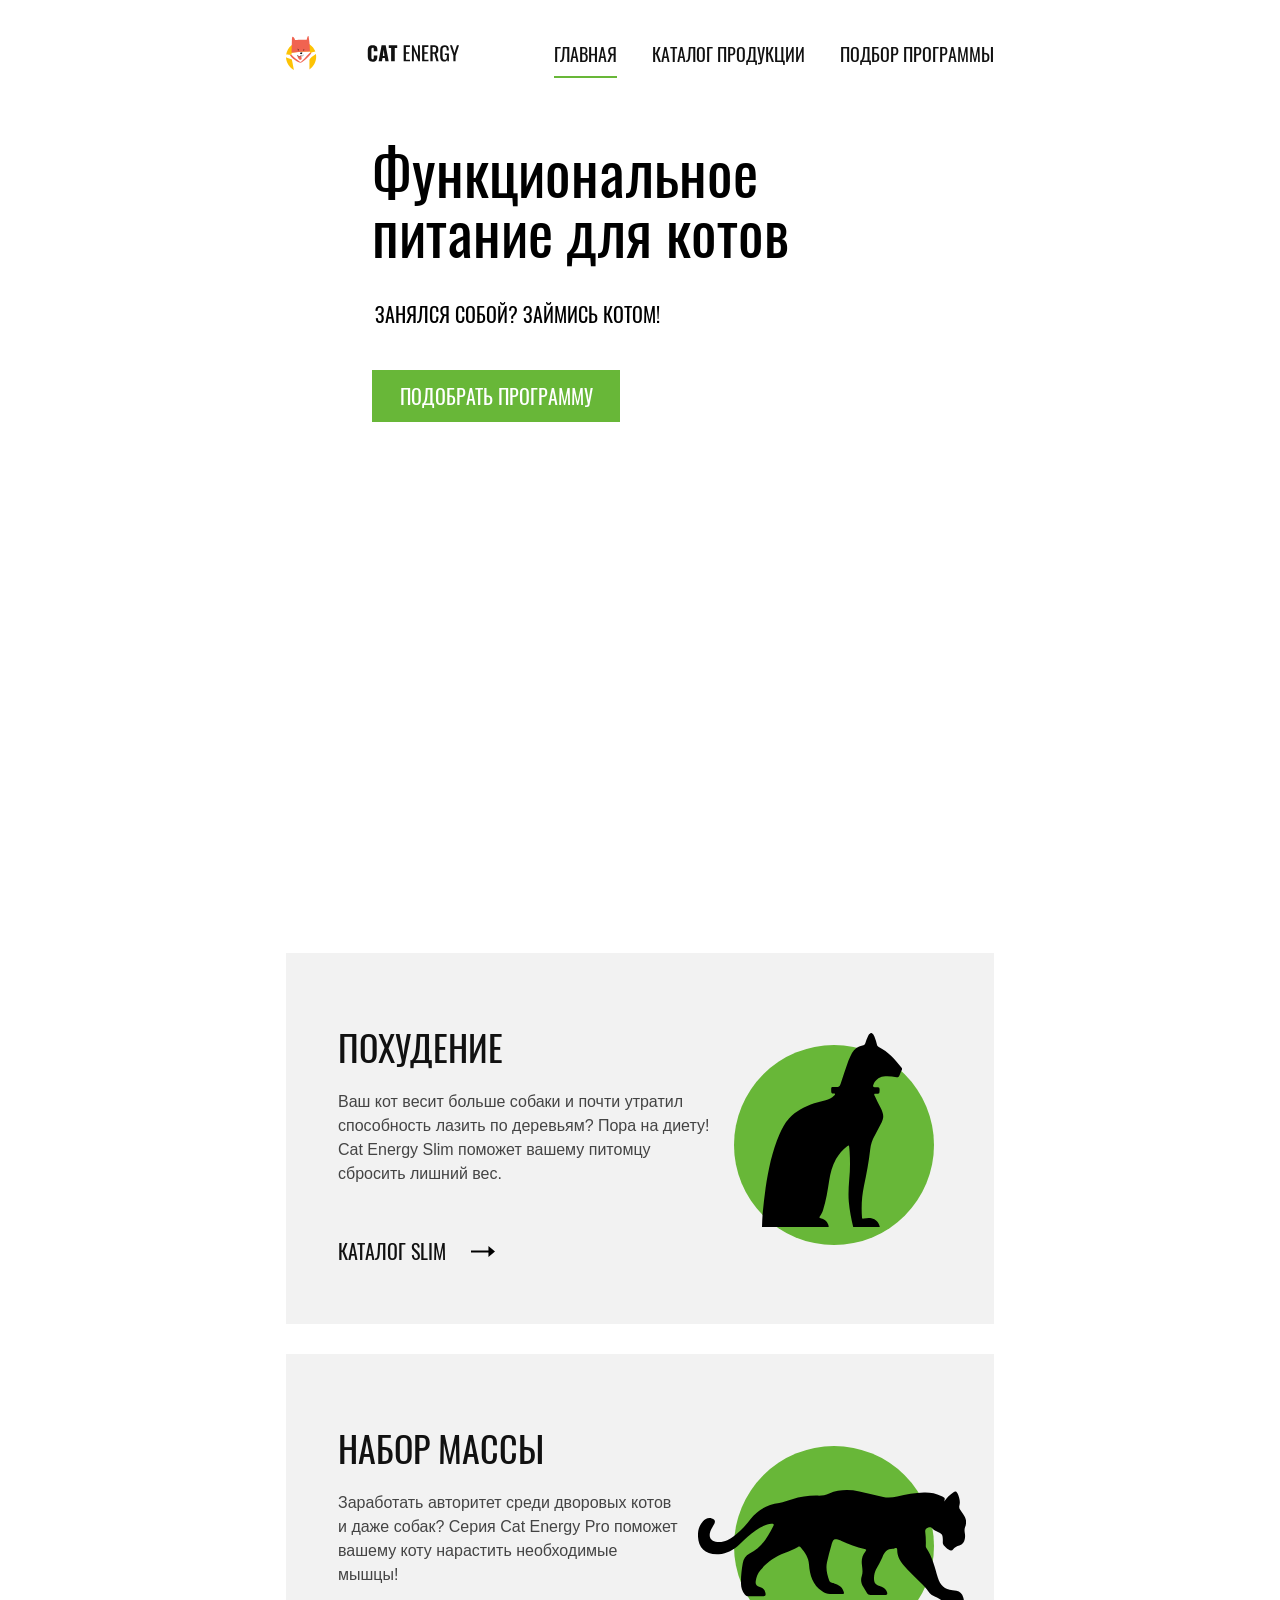
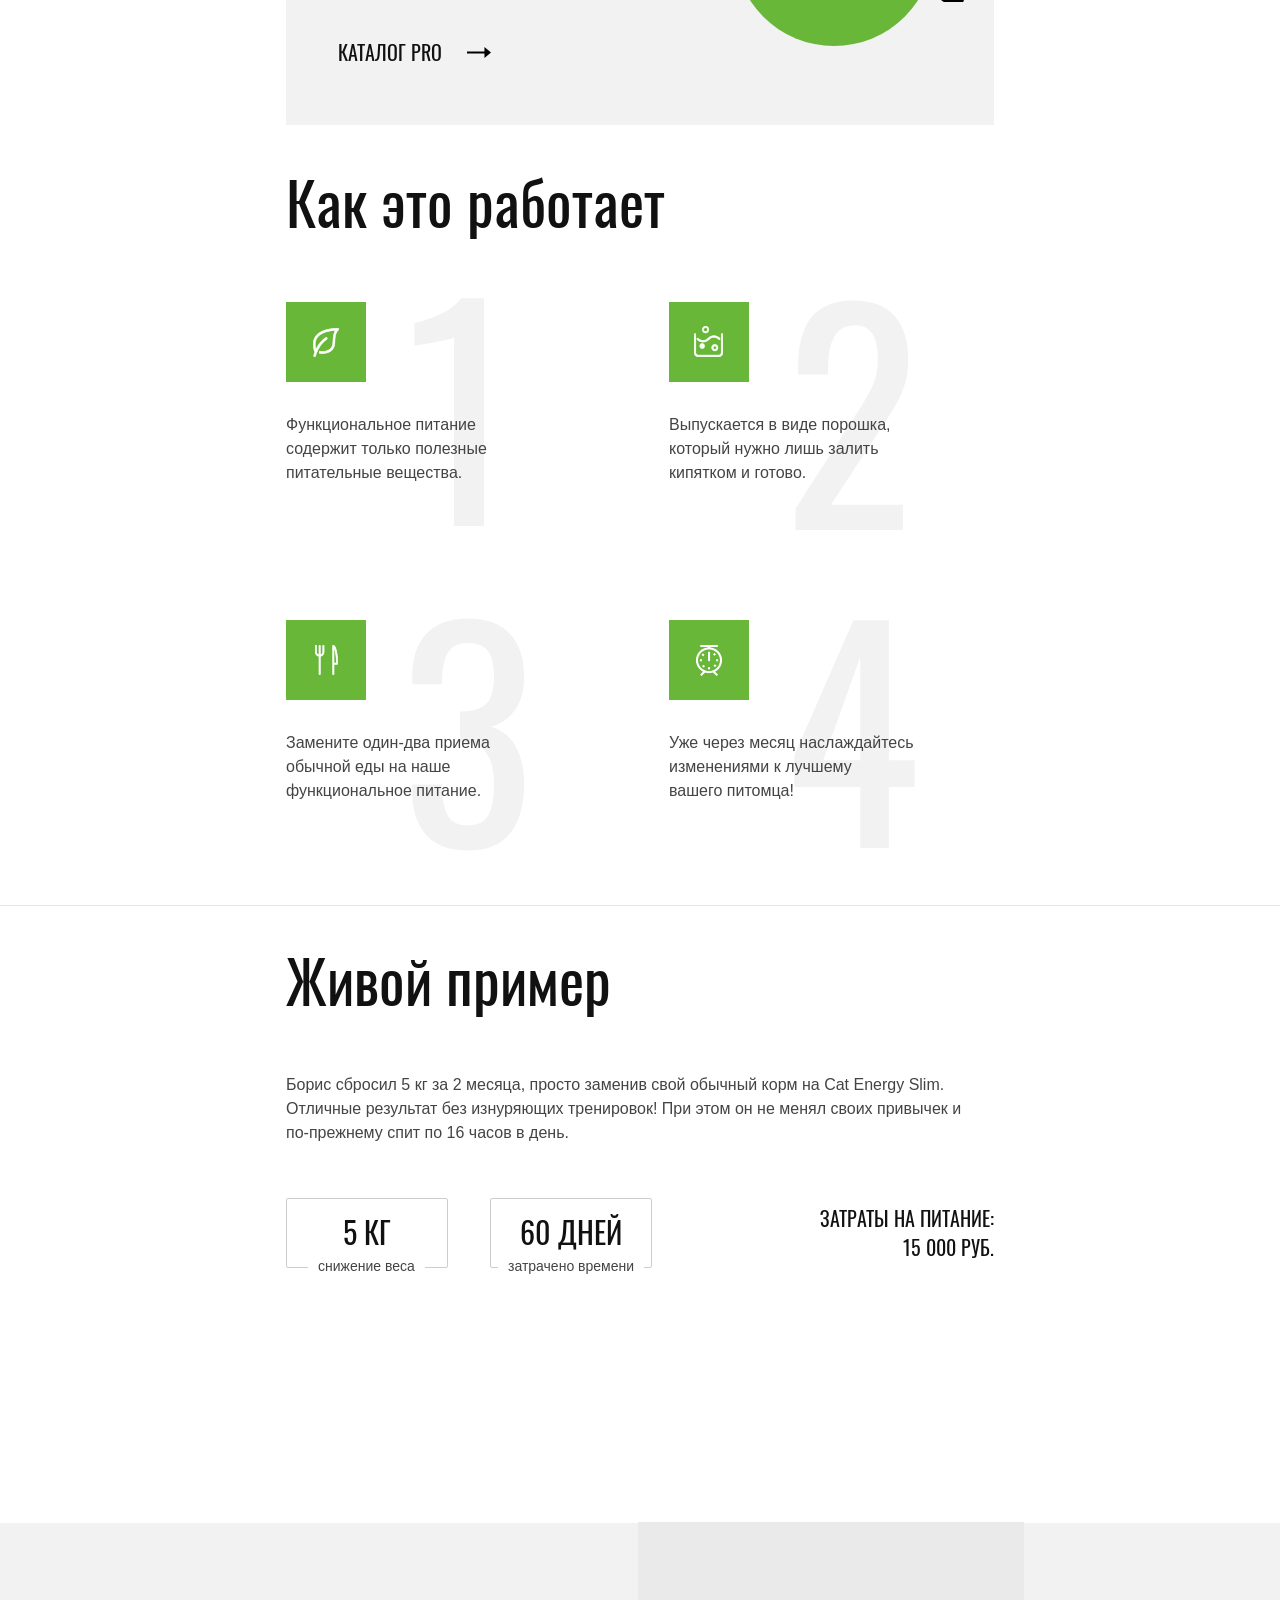
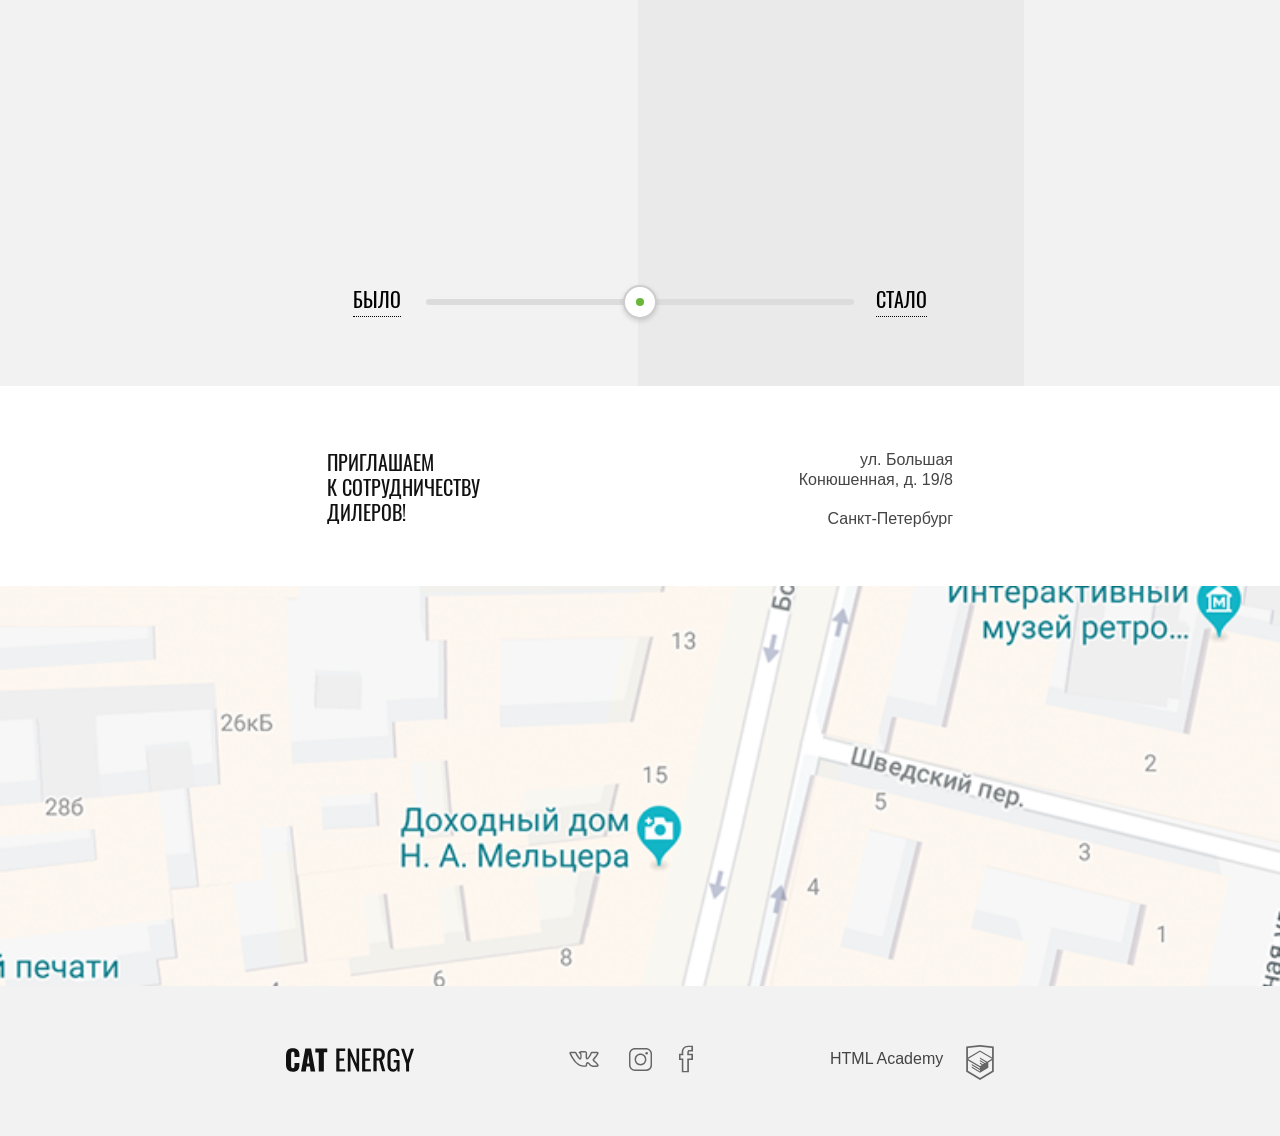
<file: index.html>
<!DOCTYPE html>
<html lang="ru">
  <head>
    <meta charset="utf-8">
    <title>HTML Academy: Кэт энерджи</title>
    <meta name="viewport" content="width=device-width, initial-scale=1.0">
    <link rel="preload" href="fonts/oswaldmedium.woff" as="font" crossorigin="anonymous">
    <link rel="preload" href="fonts/oswaldregular.woff" as="font" crossorigin="anonymous">
    <link rel="preload" href="fonts/oswaldmedium.woff2" as="font" crossorigin="anonymous">
    <link rel="preload" href="fonts/oswaldregular.woff2" as="font" crossorigin="anonymous">
    <link rel="stylesheet" href="css/style.min.css">
  </head>
  <body>
    <div style="display:none">
      <svg xmlns="http://www.w3.org/2000/svg" xmlns:xlink="http://www.w3.org/1999/xlink"><symbol id="icon-cat-pro" viewbox="0 0 134 56"><path d="M123.1 5.8c1.2-1.9 2.7-3.4 4.5-4.6 1-.7 1.6-.7 2.2.6.8 1.9 1.5 3.9.9 6-.2.8-.1 1.4.4 2.1.6.8 1.1 1.6 1.6 2.3 1.3 1.9 1.8 3.9.9 6.2-.4 1-.4 2-.2 3.1.2 1 .2 2 0 3-.3 1.6-1.1 2.7-2.7 3.2-1.3.3-2.4.9-3.2 2-.2.3-.5.5-.9.5-1.2.2-4.2-2.5-4.2-3.7v-.6c.1-3.6-.1-3.9-3.4-5.4-.7-.3-1.3-.6-1.8-1.2-.6-.8-1.4-.7-2.3-.4-.8.4-1.4.9-1.3 1.9.3 2.4.4 4.8.3 7.3 0 .3.1.6.2.8 3.1 4.5 4.3 9.8 5.8 14.9 1.2 3.9 3.4 6 7.4 6.3.6 0 1.3.2 1.9.3 1.8.3 2.9 1.5 3.4 3.2.7 2.1.3 2.6-1.8 2.6h-6.5c-.9 0-1.6-.2-2.3-.8-1-1-2.2-1.4-3.4-2-1.3-.6-2.6-1.3-3.4-2.6-1.1-1.7-2.6-3.1-4-4.5-2.8-2.9-5.8-5.7-8.4-8.7-1.9-2.2-3.2-4.6-3.2-7.6 0-.9-.2-1.3-1.2-.9-.3.2-.7.3-1 .3-2.8 0-4.2 1.7-5.2 4.2-.9 2.1-2.1 4.1-3.2 6.2-.5 1.1-1 2.6-1 4.2 0 2.4.6 3.2 2.8 4 1.4.5 2.7 1 3.4 2.4.8 1.6.6 2-1.1 2.1h-6.8c-.9 0-1.5-.3-1.9-1.1l-1.8-3c-1-1.7-1.4-3.4-.7-5.4.6-1.7.3-3.6.1-5.3-.4-2.6 0-4.9 1.7-7 .6-.7.6-1-.4-1.2-4.1-.8-8-2.3-11.8-4.1 0 0-.1 0-.1-.1-3.2-1.2-3.8-1-4.7 2.3-.8 2.8-1.6 5.6-2.2 8.5-.7 3.2.1 6.2 1.1 9.2.4 1.2 1.6 1.1 2.5 1.4 2 .6 3.7 1.4 4.5 3.5.7 1.6.6 1.8-1.1 1.8-1.7 0-3.4-.1-5.2 0-1.6.1-2.8-.5-4.2-1.4-4.8-3.2-6.2-8.1-6.6-13.4-.2-3.3-2-5.9-4.1-8.4-.4-.5-.8-.7-1.4-.3-2.1 1.3-4.5 2.1-6.7 3-4.8 1.8-9 4.6-12.2 8.8-1.2 1.5-1.9 3.2-2.2 5.1-.3 1.8.2 2.6 2 3.1 1.9.6 2.7 1.5 2.9 3.4.1.8-.2 1.2-1 1.2h-8.1c-.6 0-1-.4-1.3-.8-1.3-1.6-1.9-3.5-1.9-5.5-.1-3.5.3-6.9.9-10.3.4-2.1 1.4-3.8 3.4-4.8 5.9-2.8 9-8.1 11.8-13.6.6-1.1.1-1.3-.9-1.2-2.9.3-5.4 1.6-7.7 3.2-3 2.1-5.7 4.6-8.3 7.1-2.9 2.7-6.2 4.6-10.3 4.9C3.1 32.5-.3 28.4 0 21.8c.1-2.3.9-4.4 2.4-6.1 1.2-1.3 2.6-2 4.5-1.5 1.5.4 1.9 1.2 1.3 2.7-.3.6-.7 1.1-1 1.7-.4.6-.8 1.3-1 2-1.1 3 .4 5.1 3.5 5.4 3.3.3 6-1.1 8.5-3.1 3-2.4 5.7-5.2 8-8.3 3.7-4.8 8.5-7.3 14.4-8.1 2.3-.3 4.3-1.3 6.5-1.9 4.1-1.2 8.3-1.9 12.7-1.8 2 .1 3.9-.3 5.8-1.1 4.9-2 10-2 15.1-1 4 .8 8 1.8 11.9 2.8 2.2.5 4.7.3 7-.2 4.4-1 8.9-1.9 13.4-2 3-.1 5.9.4 8.6 1.7 2 .9 2 .9 1.5 2.8z"></path></symbol><symbol id="icon-cat-slim" viewbox="0 0 70 97"><path d="M54.8 0h-.4c-.7.4-1.1.9-1.4 1.6-.6 1.1-1 2.3-1.3 3.4-.2.8-.7 1.2-1.5 1.3-2.3.4-4 1.7-5.2 3.7-.7 1.3-1.3 2.6-1.8 3.9-1.4 3.7-2.5 7.5-3.8 11.2-.7 1.9-.8 1.9-2.7 1.9-2.3 0-2.1-.4-2.1 2.1 0 .8.2 1.2 1.1 1.2.3 0 .7-.1.8.2.1.3-.2.5-.4.7-1.2 1.3-2.7 2-4.3 2.4-1.9.5-3.8.9-5.7 1.5-4.7 1.6-9.1 3.8-12.6 7.6-2.1 2.3-3.5 5-4.7 7.8-3.8 8.7-5.6 17.8-7 27-.6 4.3-1.1 8.6-1.5 13C.2 92.7 0 94.8 0 97h33.3c.1-.5-.1-.9-.2-1.3-.7-1.8-2.1-2.7-3.8-3.1-.7-.2-.8-.4-.4-.9.7-.9 1.2-2 1.6-3.1 1.6-4.8 2.3-9.8 3.1-14.8.6-3.8 1.5-7.4 3.4-10.8 1.5-2.5 3.3-4.6 5.6-6.4.8-.6.9-.6 1 .4.1.7.1 1.4.2 2.2.3 4.7.3 9.5-.2 14.2-.3 3.7-.5 7.4-.2 11 .4 4.3 1.2 8.4 2.2 12.6h13.3c-.3-2.2-2.1-4-4.2-4.4-1.3-.2-2.5-.1-3.8.2-.6.1-.8 0-.9-.6-.4-5.3-.1-10.6 1-15.8 1.3-6 2.4-12.1 3.1-18.2.3-2.5 1-4.8 2.3-7 1.2-2.1 2.2-4.3 3.4-6.5.9-1.7 1.1-3.4.4-5.2-.3-.7-.5-1.4-.9-2.1-1-2-2-3.9-2.9-5.9-.5-1-.4-1.1.7-1.1 1.6 0 1.6 0 1.7-1.6v-.7c0-.7-.3-1.1-1-1h-1.5c-.7 0-.9-.3-.7-1 .6-2.3 2.8-4.1 5.1-4.4 2.2-.3 4.4 0 6.6.4.6.1 1 0 1.3-.6.4-1 .8-2 1.3-3 .2-.4.2-.8-.1-1.1-3.2-4.2-6.7-8-11.4-10.4-.5-.3-.8-.6-.9-1.1-.3-1.4-.7-2.8-1.3-4.2-.3-.7-.6-1.3-1.4-1.7z"></path></symbol><symbol id="icon-close" viewbox="0 0 18 18"><path d="M18 1.3L16.7 0 9 7.7 1.3 0 0 1.3 7.7 9 0 16.7 1.3 18 9 10.3l7.7 7.7 1.3-1.3L10.3 9z"></path></symbol><symbol id="icon-fb" viewbox="0 0 10 19"><path d="M7.1 19H2v-8.8H0V5.8h1.9c-.1-2 .2-3.4 1.1-4.4C3.8.5 5 .1 6.5 0H10v4.2H7.2c-.1.2-.2.8-.2 1.6h3v4.4H7.1V19zm-4-1h2.8V9.1h2.9V6.8H5.9v-.5c0-1.4 0-2.6.7-3.1l.1-.1h2.1V1H6.5c-1.2.1-2 .4-2.6 1-.8.8-1 2.3-.8 4.2l.1.6H1.1v2.3h2V18z"></path></symbol><symbol id="icon-gift" viewbox="0 0 55.5 60"><path d="M52.3 12.2h-7c.5-.7.8-1.4 1.1-2.2.6-2 .4-4.1-.6-5.9-1-1.8-2.6-3.1-4.6-3.7-2-.6-4.1-.4-5.9.6-3.6 2-6.2 6.1-7.6 9-1.4-2.9-4-7.1-7.6-9-3.8-2-8.5-.6-10.5 3.1-1.4 2.7-1.2 5.8.5 8.1h-7c-1.7 0-3.1 1.4-3.1 3.1v9.4c0 1.7 1.4 3.1 3.1 3.1H4v26.1c0 3.3 2.7 6 6 6h35.5c3.3 0 6-2.7 6-6V27.8h.8c1.7 0 3.1-1.4 3.1-3.1v-9.4c.1-1.7-1.3-3.1-3.1-3.1zM36.5 3c1.3-.7 2.7-.8 4.1-.4 1.3.4 2.4 1.3 3.1 2.6.7 1.3.8 2.7.4 4.1-.4 1.2-1.1 2.2-2.2 2.9H29.4C30.5 9.6 33 5 36.5 3zM11.7 5.2C13.2 2.6 16.4 1.6 19 3c3.5 1.9 6 6.6 7.1 9.1H13.5c-2.3-1.4-3.1-4.5-1.8-6.9zm14.8 22.6v13.7H6.4V27.8h20.1zM6.4 53.9v-10h20.2v13.7H10c-2 0-3.6-1.7-3.6-3.7zm39.1 3.7H28.9V43.9h20.2v10c0 2-1.6 3.7-3.6 3.7zm3.6-16.1H28.9V27.8h20.2v13.7zm4-16.8c0 .4-.3.7-.7.7H3.2c-.4 0-.7-.3-.7-.7v-9.4c0-.4.3-.7.7-.7h49.2c.4 0 .7.3.7.7v9.4z"></path></symbol><symbol id="icon-htmlacademy" viewbox="0 0 60 60"><path d="M30.2 5H30L10.3 7.1v36.2L30 55l19.7-11.7V7.1L30.2 5zm17 36.8L30 52 12.8 41.8V27l17.1 10.2V39l-11.7-7v1.8L30 40.9v1.9l-11.8-7v1.8l11.8 7 11.9-7.1v-7.6l5.3-3.2v15.1zm-.1-17l-4.7 2.8-2.2 1.3-10.3-6.1v1.8l8.8 5.3h-.1l-.2.1-1.3.7-7.3-4.3v1.8l5.8 3.4-1.4.9-4.3-2.6v1.8l2.9 1.7-2.9 1.7-17-10.1 17-10.2 17.2 10zm.1-1.8L29.9 12.8 12.8 23V9.4L30 7.6l17.2 1.8V23z"></path></symbol><symbol id="icon-insta" viewbox="0 0 16 16"><path class="st0" d="M11.8 1C13.6 1 15 2.4 15 4.2v7.7c0 1.7-1.4 3.1-3.1 3.1H4.2C2.4 15 1 13.6 1 11.8V4.2C1 2.4 2.4 1 4.2 1h7.6m0-1H4.2C1.9 0 0 1.9 0 4.2v7.7C0 14.1 1.9 16 4.2 16h7.7c2.3 0 4.2-1.9 4.2-4.2V4.2C16 1.9 14.1 0 11.8 0z"></path><path class="st0" d="M8 4.9c1.7 0 3.1 1.4 3.1 3.1 0 1.7-1.4 3.1-3.1 3.1-1.7 0-3.1-1.4-3.1-3.1 0-1.7 1.4-3.1 3.1-3.1m0-1C5.7 3.9 3.9 5.7 3.9 8s1.8 4.1 4.1 4.1 4.1-1.8 4.1-4.1S10.3 3.9 8 3.9z"></path><circle class="st0" cx="12.3" cy="3.7" r=".9"></circle></symbol><symbol id="icon-mail" viewbox="0 0 17 13"><path d="M15.6 11.6H1.4V5.8H0V13h17V5.8h-1.4v5.8zM0 0v2.3l8.5 7.1L17 2.3V0H0zm15.6 1.6L8.5 7.5 1.4 1.6v-.2h14.2v.2z"></path></symbol><symbol id="icon-mobile-menu" viewbox="0 0 24 18"><path d="M0 16h24v2H0zm0-8h24v2H0zm0-8h24v2H0z"></path></symbol><symbol id="icon-phone" viewbox="0 0 20 20"><path d="M17.9 9.4H9.4v1.2h8.5l-2.1 2.1.9.9 3.1-3.1c.2-.2.2-.6 0-.9l-3.1-3.1-.9.9 2.1 2zm-9.8 10v-6.2c0-.3-.3-.6-.6-.6H3.1c0 .7.6 1.2 1.2 1.2h2.5v5H3.1c-1 .1-1.8-.7-1.9-1.7v-14c0-1 .8-1.8 1.7-1.8h3.9v5H4.4c-.7 0-1.2.6-1.2 1.2h4.4c.3 0 .6-.3.6-.6V.6C8.1.3 7.8 0 7.5 0H3.1C1.5-.1.1 1.2 0 2.9v13.9c-.1 1.7 1.2 3.1 2.9 3.1h4.6c.3.1.6-.2.6-.5z"></path></symbol><symbol id="icon-plus-mobile" viewbox="0 0 30 30"><path fill="#d3d3d3" d="M30 14H16V0h-2v14H0v2h14v14h2V16h14z"></path></symbol><symbol id="icon-plus" viewbox="0 0 60 60"><path fill="#d3d3d3" d="M60 29.5H30.5V0h-1v29.5H0v1h29.5V60h1V30.5H60z"></path></symbol><symbol id="icon-right-arrow-long" viewbox="0 0 24.2 11"><path d="M17.6 0l6.6 5.5-6.6 5.5V6.6H0V4.4h17.6z"></path></symbol><symbol id="icon-right-arrow-verylong" viewbox="0 0 32 11"><path d="M25.4 0L32 5.5 25.4 11V6.6H0V4.4h25.4z"></path></symbol><symbol id="icon-tick" viewbox="0 0 21.1 15.5"><path d="M20.1 0L7.7 13.3 1 6.1 0 7.2l7.6 8.2.1.1L21 1.2l.1-.1z"></path></symbol><symbol id="icon-vk" viewbox="0 0 22 12"><path d="M17.6 12c-.3 0-.9-.1-1.5-.5-.5-.3-.9-.7-1.3-1.2-.3-.3-.9-.9-1.1-.9-.2.1-.4.7-.3 1.2 0 .1 0 .6-.3.9-.3.3-.8.4-.9.4h-1.4c-.7 0-3.2-.2-5.4-2.3C2.5 7.1.2 2.2.1 2 0 1.6-.1 1.2.2.9c.3-.3.8-.4 1-.4h3.1c.1 0 .4.1.7.3.3.2.4.5.5.6 0 0 .5 1.1 1.1 2 1 1.5 1.4 1.9 1.5 2 .1-.4.2-1.4.1-2.3 0-.4-.1-.8-.2-1-.1-.1-.3-.2-.5-.2l-.6-.5c0-.5.5-.9.9-1.1.5-.2 1.3-.3 2.3-.3h.5c.9 0 1.2.1 1.6.1 1.2.3 1.2 1.3 1.1 2.5v1.6c0 .3 0 .8.1 1 .2-.1.6-.5 1.5-1.9.6-.9 1-1.9 1.1-2.1.1-.3.4-.7 1.2-.7h3.4c.7 0 1.2.2 1.3.7.2.5.1 1.3-1.7 3.5-.3.3-.5.6-.7.9-.5.4-.9 1-.9 1.1 0 .1.5.5.9.9 1.1.9 1.9 1.7 2.2 2.3.4.6.3 1 .2 1.3-.3.7-1.2.7-1.4.8h-2.9zm-3.9-3.7c.7 0 1.2.6 1.8 1.2.4.4.7.8 1.1 1 .5.3 1 .3 1 .3h2.9c.1 0 .3-.1.4-.1 0 0 0-.1-.1-.1-.3-.5-1-1.3-2-2.1-.9-.7-1.3-1.1-1.4-1.7 0-.6.4-1.1 1.2-2.1.2-.2.4-.5.7-.8 1.1-1.4 1.4-2 1.5-2.3h-3.9c0 .4-.5 1.5-1.1 2.4-1.4 2.1-2 2.4-2.5 2.4-.1 0-.3 0-.4-.1-.7-.4-.7-1.4-.7-2.1V2.6c.1-1.3 0-1.3-.3-1.4-.3-.1-.5-.1-1.4-.1H10c-.5 0-1 0-1.4.1l.2.2c.4.5.4 1.5.4 1.7.1 1.3 0 2.9-.7 3.3-.1 0-.2.1-.4.1-.6 0-1.3-.7-2.5-2.5C5 2.9 4.5 1.8 4.5 1.8s0-.1-.1-.1-.2-.1-.2-.1h-3c.4.9 2.5 5 4.8 7.2 2 1.9 4.3 2 4.7 2h1.4s.2 0 .2-.1v-.1c0-.2 0-2 1.2-2.3h.2z"></path></symbol></svg>
    </div>
    <header class="page-header">
      <div class="wrapper page-header__wrapper">
        <a class="page-header__logo-link">
          <picture>
            <source media="(min-width: 1300px)" srcset="img/logo-desktop.svg">
            <source media="(min-width: 768px)" srcset="img/logo-tablet.svg">
            <img class="page-header__pic-logo" src="img/logo-mobile.svg" alt="Логотип Cat Energy" width="191" height="38">
          </picture>
        </a>
        <button class="page-header__menu-btn page-header__menu-btn--nojs"><span class="visually-hidden">Открыть меню</span></button>
        <nav class="page-header__menu page-header__menu--index">
          <ul class="page-header__list">
            <li class="page-header__list-item">
              <a class="page-header__link page-header__link--index page-header__link--current page-header__link--current-index">Главная</a>
            </li>
            <li class="page-header__list-item">
              <a href="catalog.html" class="page-header__link page-header__link--index">Каталог продукции</a>
            </li>
            <li class="page-header__list-item">
              <a href="form.html" class="page-header__link page-header__link--index">Подбор программы</a>
            </li>
          </ul>
        </nav>
      </div>
    </header>
    <main>
      <div class="presentation">
        <div class="wrapper presentation__wrapper">
          <h1 class="presentation__title">Функциональное питание для котов</h1>
          <strong class="presentation__slogan">Занялся собой? Займись котом!</strong>
          <picture>
            <source type="image/webp" media="(min-width:1300px )" srcset="img/index-can-desktop@1x.webp 1x, img/index-can-desktop@2x.webp 2x">
            <source type="image/webp" media="(min-width:768px )" srcset="img/index-can-tablet@1x.webp 1x, img/index-can-tablet@2x.webp 2x">
            <source type="image/webp" srcset="img/index-can-mobile@1x.webp 1x, img/index-can-mobile@2x.webp 2x">

            <source media="(min-width:1300px )" srcset="img/index-can-desktop@1x.png 1x, img/index-can-desktop@2x.png 2x">
            <source media="(min-width:768px )" srcset="img/index-can-tablet@1x.jpg 1x, img/index-can-tablet@2x.jpg 2x">
            <img src="img/index-can-mobile@1x.png" srcset="img/index-can-mobile@1x.png 1x, img/index-can-mobile@2x.png 2x" alt="Изображение товара" class="presentation__pic">
          </picture>
          <a href="form.html" class="service-link presentation__choose-program">Подобрать программу</a>
        </div>
      </div>
      <section class="programs">
        <div class="wrapper programs__wrapper">
          <ul class="programs__list">
            <li class="programs__list-item">
              <h3 class="programs__title programs__title--slim">Похудение</h3>
              <p class="programs__description">
                Ваш кот весит больше собаки и почти утратил способность лазить по деревьям?
                Пора на диету! Cat Energy Slim поможет вашему питомцу сбросить лишний вес.
              </p>
              <a href="catalog.html" class="programs__link">
                Каталог slim
                <svg class="programs__arrow programs__arrow--short" width="24" height="11">
                  <use xlink:href="#icon-right-arrow-long"></use>
                </svg>
                <svg class="programs__arrow programs__arrow--long" width="32" height="11">
                  <use xlink:href="#icon-right-arrow-verylong"></use>
                </svg>
              </a>
            </li>
            <li class="programs__list-item">
              <h3 class="programs__title programs__title--pro">Набор массы</h3>
              <p class="programs__description programs__description--pro">
                Заработать авторитет среди дворовых котов и даже собак?
                Серия Cat Energy Pro поможет вашему коту нарастить необходимые мышцы!
              </p>
              <a href="catalog.html" class="programs__link">
                Каталог pro
                <svg class="programs__arrow programs__arrow--short" width="24" height="11">
                  <use xlink:href="#icon-right-arrow-long"></use>
                </svg>
                <svg class="programs__arrow programs__arrow--long" width="32" height="11">
                  <use xlink:href="#icon-right-arrow-verylong"></use>
                </svg>
              </a>
            </li>
          </ul>
        </div>
      </section>
      <section class="advantages">
        <div class="wrapper advantages__wrapper">
          <h2 class="advantages__title">Как это работает</h2>
          <ul class="advantages__list">
            <li class="advantages__list-item">
              <p class="advantages__description advantages__description--leaf">Функциональное питание содержит только полезные питательные
                вещества.</p>
            </li>
            <li class="advantages__list-item">
              <p class="advantages__description advantages__description--powder">Выпускается в виде порошка, который нужно лишь залить кипятком и
                готово.</p>
            </li>
            <li class="advantages__list-item">
              <p class="advantages__description advantages__description--dining">Замените один-два приема обычной еды на наше функциональное
                питание.</p>
            </li>
            <li class="advantages__list-item">
              <p class="advantages__description advantages__description--clock">Уже через месяц наслаждайтесь изменениями к лучшему вашего&nbsp;питомца!</p>
            </li>
          </ul>
        </div>
      </section>
      <section class="example">
        <h2 class="example__title">Живой пример</h2>
        <div class="example__background">
          <div class="wrapper example__wrapper">
            <div class="example__info">
              <p class="example__description"> Борис сбросил 5 кг за 2 месяца, просто заменив свой обычный корм на Cat Energy Slim. Отличные результат без изнуряющих  тренировок! При этом он не менял своих привычек и по-прежнему спит по 16 часов в день.</p>
              <div class="example__features">
                <div class="example__feature">
                  <span class="example__feature-days">5 кг</span>
                  <span class="example__feature-value">снижение веса</span>
                </div>
                <div class="example__feature">
                  <span class="example__feature-days">60 дней</span>
                  <span class="example__feature-value example__feature-value--time">затрачено времени</span>
                </div>
                <p class="example__costs">
                  <span class="example__costs-name">Затраты на питание:</span>
                  <span class="example__costs-price">15 000 руб.</span>
                </p>
              </div>
            </div>
            <div class="example__demo-container">
              <div class="example__img-container">
                <div class="example__cat-box example__cat-box--before">
                  <picture>
                    <source type="image/webp" media="(min-width:1300px )" srcset="img/before-desktop@1x.webp 1x, img/before-desktop@2x.webp 2x">
                    <source type="image/webp" media="(min-width:768px )" srcset="img/before-tablet@1x.webp 1x, img/before-tablet@2x.webp 2x">
                    <source type="image/webp" srcset="img/before-mobile@1x.webp 1x, img/before-mobile@2x.webp 2x">

                    <source media="(min-width:1300px )" srcset="img/before-desktop@1x.png 1x, img/before-desktop@2x.png 2x">
                    <source media="(min-width:768px )" srcset="img/before-tablet@1x.png 1x, img/before-tablet@2x.png 2x">
                    <img src="img/before-mobile@1x.png" srcset="img/before-mobile@1x.png 1x, img/before-mobile@2x.png 2x" alt="Борис до похудения" class="example__cat-pic example__cat-pic--before" width="320" height="240">
                  </picture>
                </div>
                <div class="example__cat-box example__cat-box--after">
                  <picture>
                    <source type="image/webp" media="(min-width:1300px )" srcset="img/after-desktop@1x.webp 1x, img/after-desktop@2x.webp 2x">
                    <source type="image/webp" media="(min-width:768px )" srcset="img/after-tablet@1x.webp 1x, img/after-tablet@2x.webp 2x">
                    <source type="image/webp" srcset="img/after-mobile@1x.webp 1x, img/after-mobile@2x.webp 2x">

                    <source media="(min-width:1300px )" srcset="img/after-desktop@1x.png 1x, img/after-desktop@2x.png 2x">
                    <source media="(min-width:768px )" srcset="img/after-tablet@1x.png 1x, img/after-tablet@2x.png 2x">
                    <img src="img/after-mobile@1x.png" srcset="img/after-mobile@1x.png 1x, img/after-mobile@2x.png 2x" alt="Борис после похудения" class="example__cat-pic example__cat-pic--after" width="320" height="240">
                  </picture>
                </div>
              </div>
              <div class="example__box-background"></div>
              <div class="example__control">
                <button class="example__btn">Было</button>
                <div class="example__before-after">
                  <button class="example__btn-scale"><span class="visually-hidden">Кнопка демонстрации "до и после"</span></button>
                </div>
                <button class="example__btn">Стало</button>
              </div>
            </div>
          </div>
        </div>
      </section>
    </main>
    <footer class="page-footer">
      <div class="page-footer__cooperation page-footer__cooperation--main">
        <div class="page-footer__container">
          <div class="page-footer__cooperation-box">
            <p class="page-footer__cooperation-title">Приглашаем <br> к сотрудничеству дилеров!</p>
            <p class="page-footer__cooperation-adress">ул. Большая Конюшенная, д. 19/8 <span class="page-footer__cooperation-sp">Санкт-Петербург</span></p>
          </div>
        </div>
      </div>
        <div class="page-footer__map">
          <iframe class="page-footer__google-map" src="https://www.google.com/maps/embed?pb=!1m18!1m12!1m3!1d840.3073569054701!2d30.322913498674207!3d59.93879632432489!2m3!1f0!2f0!3f0!3m2!1i1024!2i768!4f13.1!3m3!1m2!1s0x4696310fca640933%3A0x8403eb878242dbd5!2sDokhodnyy+Dom+N.+A.+Mel&#39;tsera!5e0!3m2!1sen!2sru!4v1557336847131!5m2!1sen!2sru" style="border:0" allowfullscreen="">
          </iframe>
        </div>
      <div class="wrapper page-footer__wrapper">
        <a class="page-footer__logo-link">
          <img class="txt-logo page-footer__pic-logo" src="img/logo-footer.svg" alt="Логотип Cat Energy" width="128" height="24">
        </a>
        <ul class="page-footer__list">
          <li class="page-footer__list-item">
            <a href="#" class="page-footer__link">
              <span class="visually-hidden">Cat Energy в Контакте</span>
              <svg class="page-footer__icon page-footer__icon--vk" width="22" height="12" fill="#666666">
                <use xlink:href="#icon-vk"></use>
              </svg>
            </a>
          </li>
          <li class="page-footer__list-item">
            <a href="#" class="page-footer__link">
              <span class="visually-hidden">Cat Energy в Инстаграме</span>
              <svg class="page-footer__icon page-footer__icon--insta" width="16" height="16" fill="#666666">
                <use xlink:href="#icon-insta"></use>
              </svg>
            </a>
          </li>
          <li class="page-footer__list-item">
            <a href="#" class="page-footer__link">
              <span class="visually-hidden">Cat Energy в Фейсбуке</span>
              <svg class="page-footer__icon page-footer__icon--fb" width="10" height="19" fill="#666666">
                <use xlink:href="#icon-fb"></use>
              </svg>
            </a>
          </li>
        </ul>
        <a href="https://htmlacademy.ru/intensive/adaptive" class="page-footer__for-academy">
          <span class="page-footer__academy">HTML Academy</span>
          <svg class="page-footer__acad" width="27" height="34" fill="#666666">
            <use xlink:href="#icon-htmlacademy"></use>
          </svg>
        </a>
      </div>
    </footer>
    <script src="js/script.js"></script>
    <script src="js/picturefill.js"></script>
  </body>
</html>
</file>
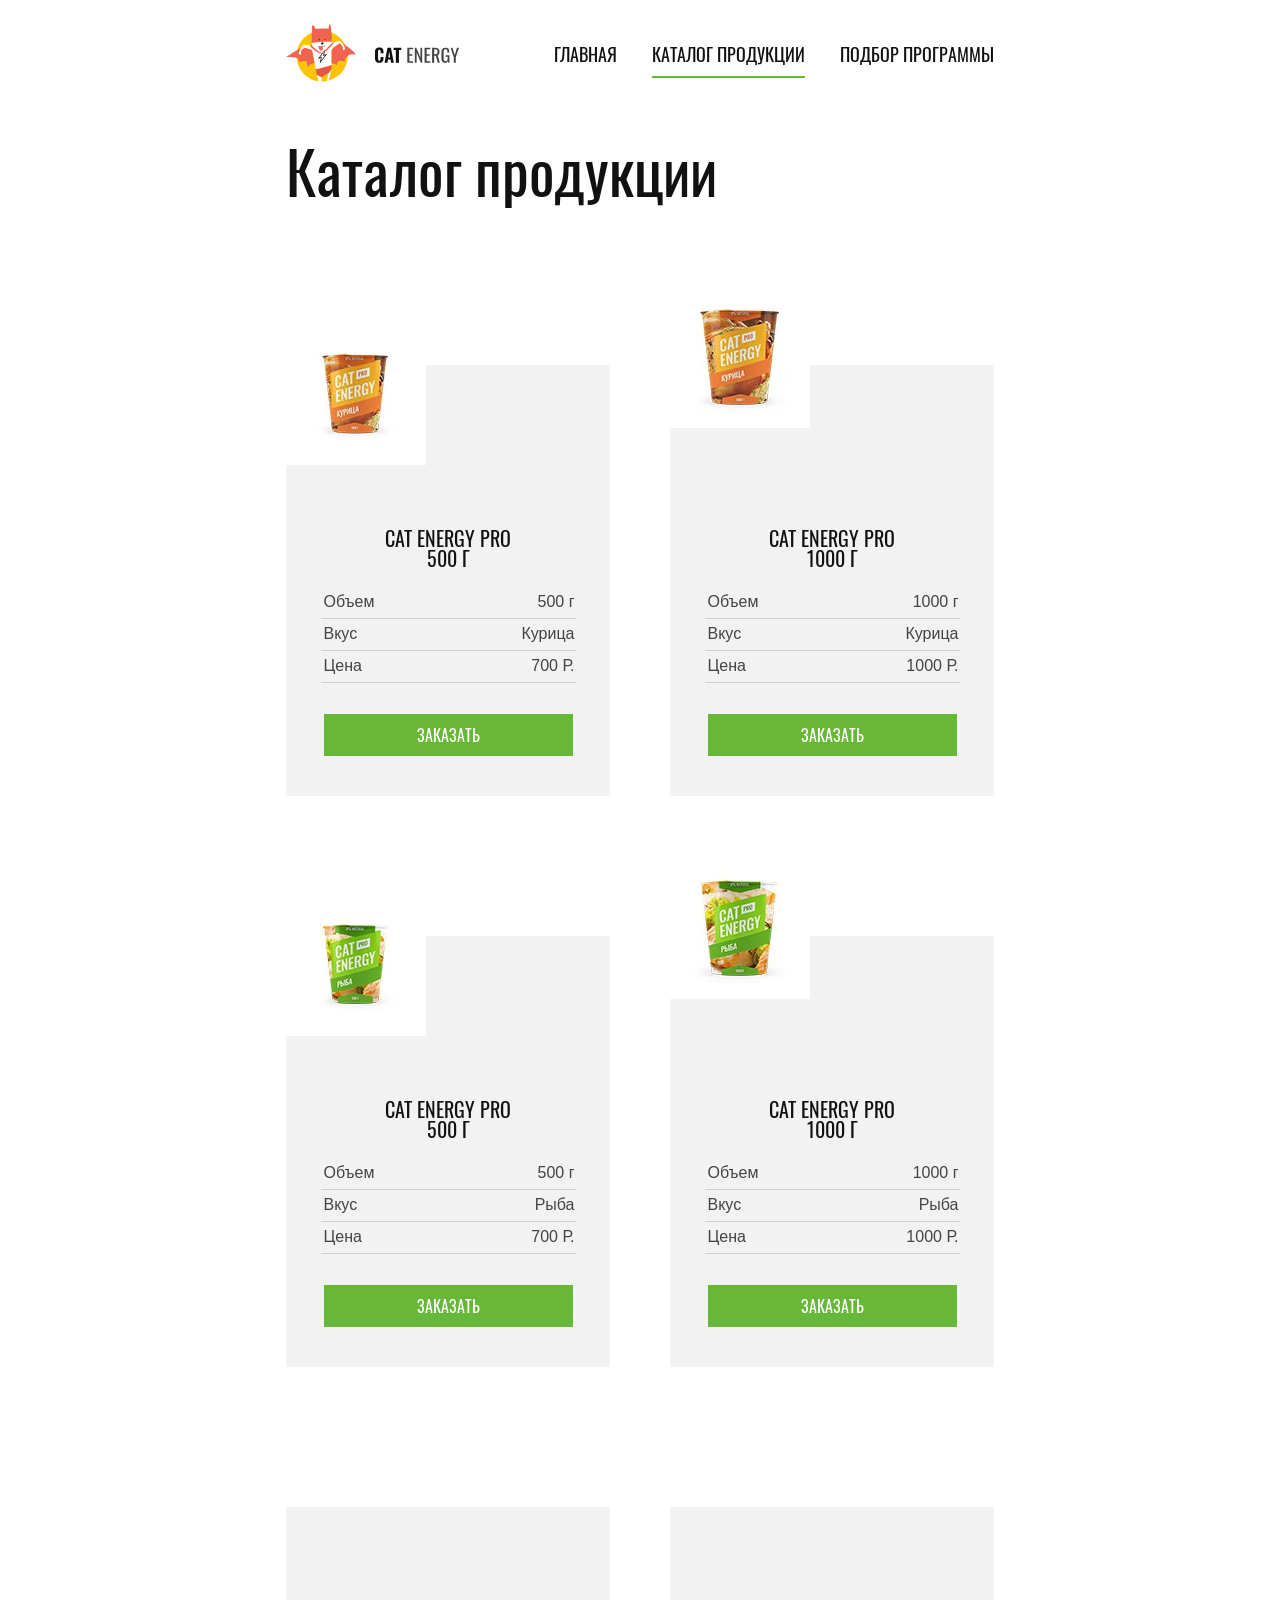
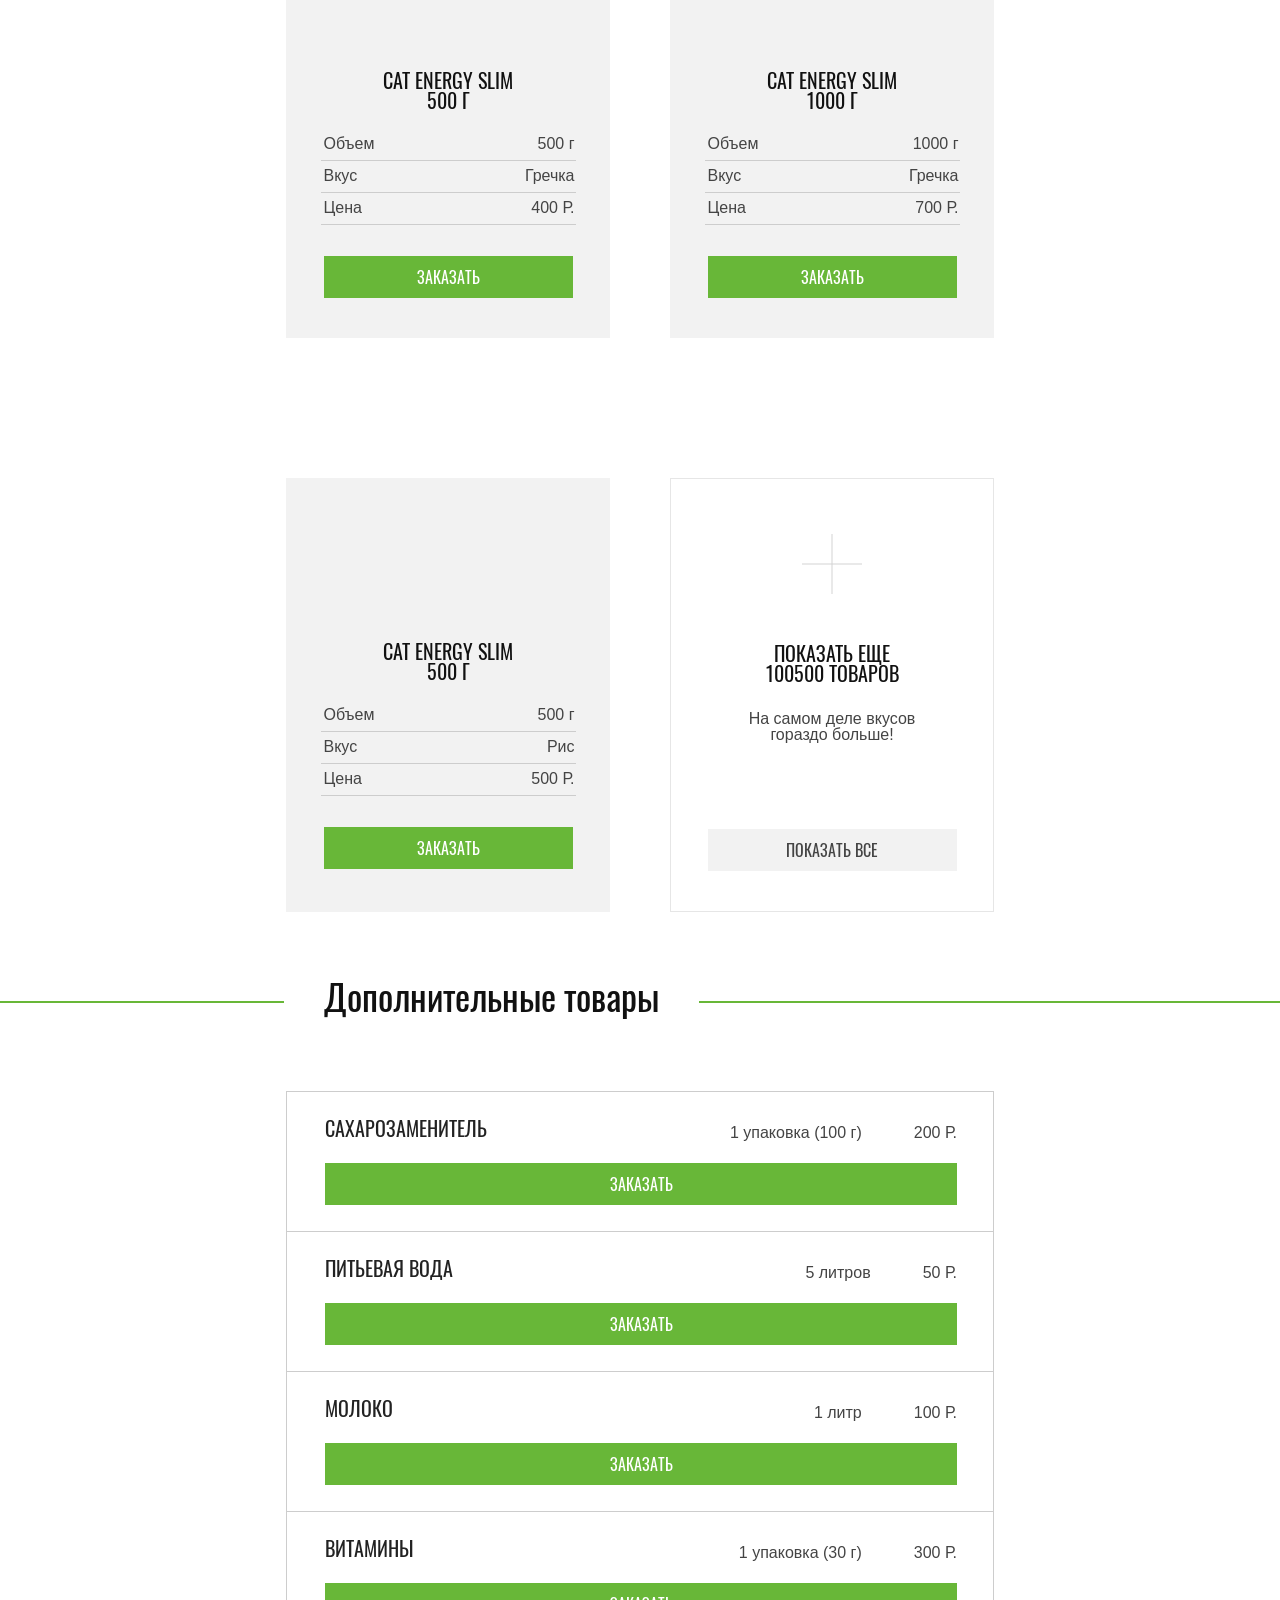
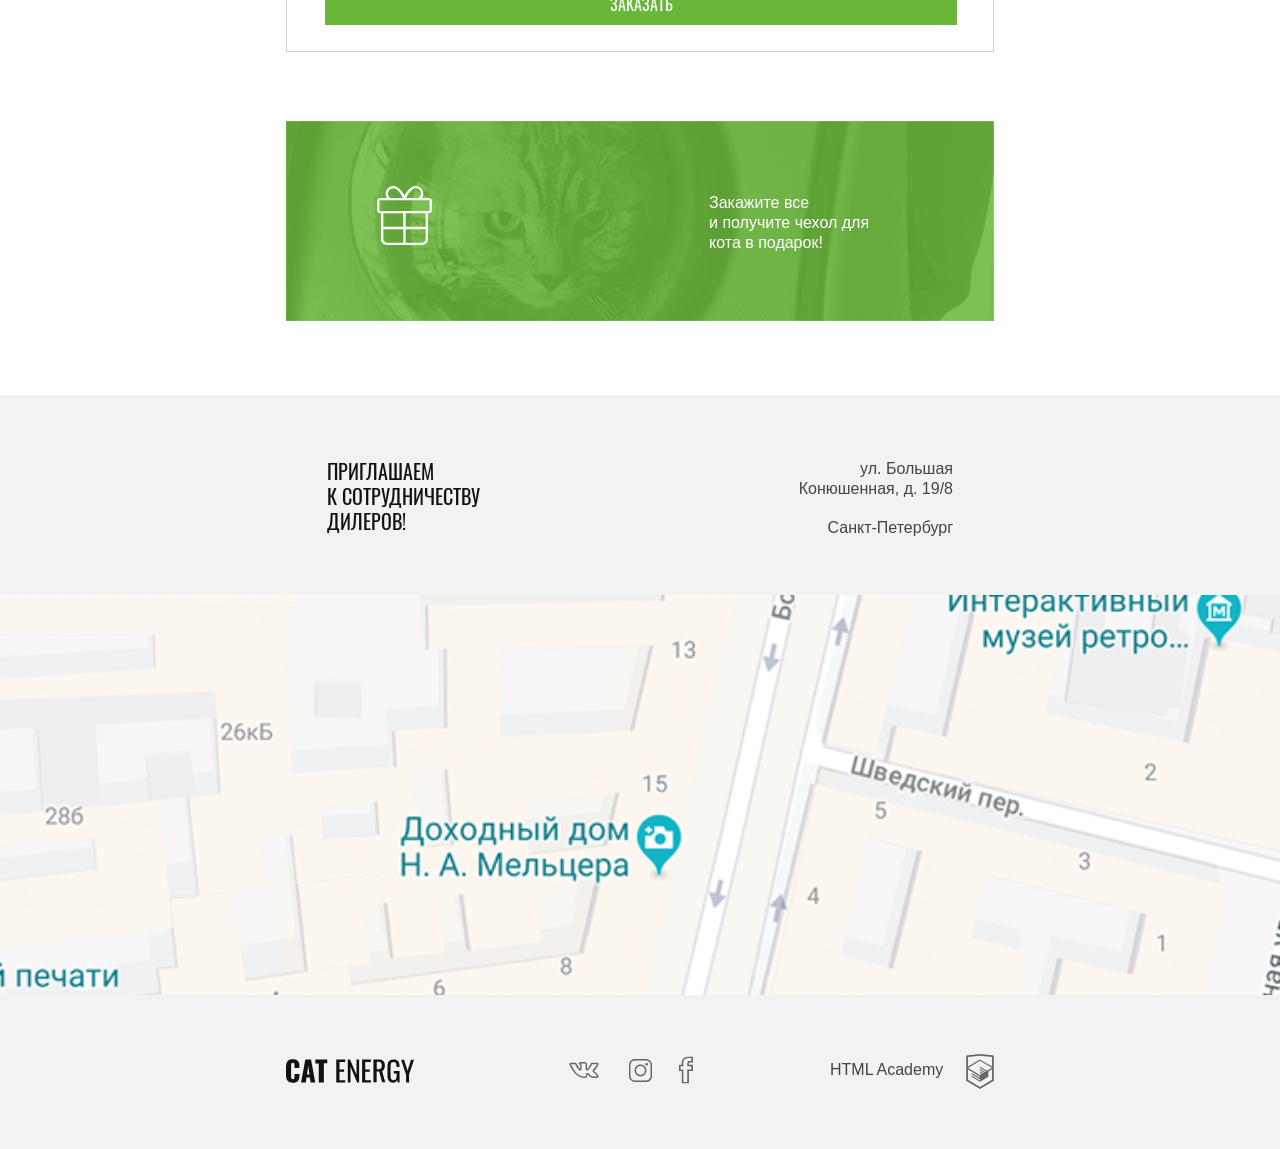
<file: catalog.html>
<!DOCTYPE html>
<html lang="ru">
  <head>
    <meta charset="utf-8">
    <title>HTML Academy: Кэт энерджи</title>
    <meta name="viewport" content="width=device-width, initial-scale=1.0">
    <link rel="preload" href="fonts/oswaldmedium.woff" as="font" crossorigin="anonymous">
    <link rel="preload" href="fonts/oswaldregular.woff" as="font" crossorigin="anonymous">
    <link rel="preload" href="fonts/oswaldmedium.woff2" as="font" crossorigin="anonymous">
    <link rel="preload" href="fonts/oswaldregular.woff2" as="font" crossorigin="anonymous">
    <link rel="stylesheet" href="css/style.min.css">
  </head>
  <body>
    <div style="display:none">
      <svg xmlns="http://www.w3.org/2000/svg" xmlns:xlink="http://www.w3.org/1999/xlink"><symbol id="icon-cat-pro" viewbox="0 0 134 56"><path d="M123.1 5.8c1.2-1.9 2.7-3.4 4.5-4.6 1-.7 1.6-.7 2.2.6.8 1.9 1.5 3.9.9 6-.2.8-.1 1.4.4 2.1.6.8 1.1 1.6 1.6 2.3 1.3 1.9 1.8 3.9.9 6.2-.4 1-.4 2-.2 3.1.2 1 .2 2 0 3-.3 1.6-1.1 2.7-2.7 3.2-1.3.3-2.4.9-3.2 2-.2.3-.5.5-.9.5-1.2.2-4.2-2.5-4.2-3.7v-.6c.1-3.6-.1-3.9-3.4-5.4-.7-.3-1.3-.6-1.8-1.2-.6-.8-1.4-.7-2.3-.4-.8.4-1.4.9-1.3 1.9.3 2.4.4 4.8.3 7.3 0 .3.1.6.2.8 3.1 4.5 4.3 9.8 5.8 14.9 1.2 3.9 3.4 6 7.4 6.3.6 0 1.3.2 1.9.3 1.8.3 2.9 1.5 3.4 3.2.7 2.1.3 2.6-1.8 2.6h-6.5c-.9 0-1.6-.2-2.3-.8-1-1-2.2-1.4-3.4-2-1.3-.6-2.6-1.3-3.4-2.6-1.1-1.7-2.6-3.1-4-4.5-2.8-2.9-5.8-5.7-8.4-8.7-1.9-2.2-3.2-4.6-3.2-7.6 0-.9-.2-1.3-1.2-.9-.3.2-.7.3-1 .3-2.8 0-4.2 1.7-5.2 4.2-.9 2.1-2.1 4.1-3.2 6.2-.5 1.1-1 2.6-1 4.2 0 2.4.6 3.2 2.8 4 1.4.5 2.7 1 3.4 2.4.8 1.6.6 2-1.1 2.1h-6.8c-.9 0-1.5-.3-1.9-1.1l-1.8-3c-1-1.7-1.4-3.4-.7-5.4.6-1.7.3-3.6.1-5.3-.4-2.6 0-4.9 1.7-7 .6-.7.6-1-.4-1.2-4.1-.8-8-2.3-11.8-4.1 0 0-.1 0-.1-.1-3.2-1.2-3.8-1-4.7 2.3-.8 2.8-1.6 5.6-2.2 8.5-.7 3.2.1 6.2 1.1 9.2.4 1.2 1.6 1.1 2.5 1.4 2 .6 3.7 1.4 4.5 3.5.7 1.6.6 1.8-1.1 1.8-1.7 0-3.4-.1-5.2 0-1.6.1-2.8-.5-4.2-1.4-4.8-3.2-6.2-8.1-6.6-13.4-.2-3.3-2-5.9-4.1-8.4-.4-.5-.8-.7-1.4-.3-2.1 1.3-4.5 2.1-6.7 3-4.8 1.8-9 4.6-12.2 8.8-1.2 1.5-1.9 3.2-2.2 5.1-.3 1.8.2 2.6 2 3.1 1.9.6 2.7 1.5 2.9 3.4.1.8-.2 1.2-1 1.2h-8.1c-.6 0-1-.4-1.3-.8-1.3-1.6-1.9-3.5-1.9-5.5-.1-3.5.3-6.9.9-10.3.4-2.1 1.4-3.8 3.4-4.8 5.9-2.8 9-8.1 11.8-13.6.6-1.1.1-1.3-.9-1.2-2.9.3-5.4 1.6-7.7 3.2-3 2.1-5.7 4.6-8.3 7.1-2.9 2.7-6.2 4.6-10.3 4.9C3.1 32.5-.3 28.4 0 21.8c.1-2.3.9-4.4 2.4-6.1 1.2-1.3 2.6-2 4.5-1.5 1.5.4 1.9 1.2 1.3 2.7-.3.6-.7 1.1-1 1.7-.4.6-.8 1.3-1 2-1.1 3 .4 5.1 3.5 5.4 3.3.3 6-1.1 8.5-3.1 3-2.4 5.7-5.2 8-8.3 3.7-4.8 8.5-7.3 14.4-8.1 2.3-.3 4.3-1.3 6.5-1.9 4.1-1.2 8.3-1.9 12.7-1.8 2 .1 3.9-.3 5.8-1.1 4.9-2 10-2 15.1-1 4 .8 8 1.8 11.9 2.8 2.2.5 4.7.3 7-.2 4.4-1 8.9-1.9 13.4-2 3-.1 5.9.4 8.6 1.7 2 .9 2 .9 1.5 2.8z"></path></symbol><symbol id="icon-cat-slim" viewbox="0 0 70 97"><path d="M54.8 0h-.4c-.7.4-1.1.9-1.4 1.6-.6 1.1-1 2.3-1.3 3.4-.2.8-.7 1.2-1.5 1.3-2.3.4-4 1.7-5.2 3.7-.7 1.3-1.3 2.6-1.8 3.9-1.4 3.7-2.5 7.5-3.8 11.2-.7 1.9-.8 1.9-2.7 1.9-2.3 0-2.1-.4-2.1 2.1 0 .8.2 1.2 1.1 1.2.3 0 .7-.1.8.2.1.3-.2.5-.4.7-1.2 1.3-2.7 2-4.3 2.4-1.9.5-3.8.9-5.7 1.5-4.7 1.6-9.1 3.8-12.6 7.6-2.1 2.3-3.5 5-4.7 7.8-3.8 8.7-5.6 17.8-7 27-.6 4.3-1.1 8.6-1.5 13C.2 92.7 0 94.8 0 97h33.3c.1-.5-.1-.9-.2-1.3-.7-1.8-2.1-2.7-3.8-3.1-.7-.2-.8-.4-.4-.9.7-.9 1.2-2 1.6-3.1 1.6-4.8 2.3-9.8 3.1-14.8.6-3.8 1.5-7.4 3.4-10.8 1.5-2.5 3.3-4.6 5.6-6.4.8-.6.9-.6 1 .4.1.7.1 1.4.2 2.2.3 4.7.3 9.5-.2 14.2-.3 3.7-.5 7.4-.2 11 .4 4.3 1.2 8.4 2.2 12.6h13.3c-.3-2.2-2.1-4-4.2-4.4-1.3-.2-2.5-.1-3.8.2-.6.1-.8 0-.9-.6-.4-5.3-.1-10.6 1-15.8 1.3-6 2.4-12.1 3.1-18.2.3-2.5 1-4.8 2.3-7 1.2-2.1 2.2-4.3 3.4-6.5.9-1.7 1.1-3.4.4-5.2-.3-.7-.5-1.4-.9-2.1-1-2-2-3.9-2.9-5.9-.5-1-.4-1.1.7-1.1 1.6 0 1.6 0 1.7-1.6v-.7c0-.7-.3-1.1-1-1h-1.5c-.7 0-.9-.3-.7-1 .6-2.3 2.8-4.1 5.1-4.4 2.2-.3 4.4 0 6.6.4.6.1 1 0 1.3-.6.4-1 .8-2 1.3-3 .2-.4.2-.8-.1-1.1-3.2-4.2-6.7-8-11.4-10.4-.5-.3-.8-.6-.9-1.1-.3-1.4-.7-2.8-1.3-4.2-.3-.7-.6-1.3-1.4-1.7z"></path></symbol><symbol id="icon-close" viewbox="0 0 18 18"><path d="M18 1.3L16.7 0 9 7.7 1.3 0 0 1.3 7.7 9 0 16.7 1.3 18 9 10.3l7.7 7.7 1.3-1.3L10.3 9z"></path></symbol><symbol id="icon-fb" viewbox="0 0 10 19"><path d="M7.1 19H2v-8.8H0V5.8h1.9c-.1-2 .2-3.4 1.1-4.4C3.8.5 5 .1 6.5 0H10v4.2H7.2c-.1.2-.2.8-.2 1.6h3v4.4H7.1V19zm-4-1h2.8V9.1h2.9V6.8H5.9v-.5c0-1.4 0-2.6.7-3.1l.1-.1h2.1V1H6.5c-1.2.1-2 .4-2.6 1-.8.8-1 2.3-.8 4.2l.1.6H1.1v2.3h2V18z"></path></symbol><symbol id="icon-gift" viewbox="0 0 55.5 60"><path d="M52.3 12.2h-7c.5-.7.8-1.4 1.1-2.2.6-2 .4-4.1-.6-5.9-1-1.8-2.6-3.1-4.6-3.7-2-.6-4.1-.4-5.9.6-3.6 2-6.2 6.1-7.6 9-1.4-2.9-4-7.1-7.6-9-3.8-2-8.5-.6-10.5 3.1-1.4 2.7-1.2 5.8.5 8.1h-7c-1.7 0-3.1 1.4-3.1 3.1v9.4c0 1.7 1.4 3.1 3.1 3.1H4v26.1c0 3.3 2.7 6 6 6h35.5c3.3 0 6-2.7 6-6V27.8h.8c1.7 0 3.1-1.4 3.1-3.1v-9.4c.1-1.7-1.3-3.1-3.1-3.1zM36.5 3c1.3-.7 2.7-.8 4.1-.4 1.3.4 2.4 1.3 3.1 2.6.7 1.3.8 2.7.4 4.1-.4 1.2-1.1 2.2-2.2 2.9H29.4C30.5 9.6 33 5 36.5 3zM11.7 5.2C13.2 2.6 16.4 1.6 19 3c3.5 1.9 6 6.6 7.1 9.1H13.5c-2.3-1.4-3.1-4.5-1.8-6.9zm14.8 22.6v13.7H6.4V27.8h20.1zM6.4 53.9v-10h20.2v13.7H10c-2 0-3.6-1.7-3.6-3.7zm39.1 3.7H28.9V43.9h20.2v10c0 2-1.6 3.7-3.6 3.7zm3.6-16.1H28.9V27.8h20.2v13.7zm4-16.8c0 .4-.3.7-.7.7H3.2c-.4 0-.7-.3-.7-.7v-9.4c0-.4.3-.7.7-.7h49.2c.4 0 .7.3.7.7v9.4z"></path></symbol><symbol id="icon-htmlacademy" viewbox="0 0 60 60"><path d="M30.2 5H30L10.3 7.1v36.2L30 55l19.7-11.7V7.1L30.2 5zm17 36.8L30 52 12.8 41.8V27l17.1 10.2V39l-11.7-7v1.8L30 40.9v1.9l-11.8-7v1.8l11.8 7 11.9-7.1v-7.6l5.3-3.2v15.1zm-.1-17l-4.7 2.8-2.2 1.3-10.3-6.1v1.8l8.8 5.3h-.1l-.2.1-1.3.7-7.3-4.3v1.8l5.8 3.4-1.4.9-4.3-2.6v1.8l2.9 1.7-2.9 1.7-17-10.1 17-10.2 17.2 10zm.1-1.8L29.9 12.8 12.8 23V9.4L30 7.6l17.2 1.8V23z"></path></symbol><symbol id="icon-insta" viewbox="0 0 16 16"><path class="st0" d="M11.8 1C13.6 1 15 2.4 15 4.2v7.7c0 1.7-1.4 3.1-3.1 3.1H4.2C2.4 15 1 13.6 1 11.8V4.2C1 2.4 2.4 1 4.2 1h7.6m0-1H4.2C1.9 0 0 1.9 0 4.2v7.7C0 14.1 1.9 16 4.2 16h7.7c2.3 0 4.2-1.9 4.2-4.2V4.2C16 1.9 14.1 0 11.8 0z"></path><path class="st0" d="M8 4.9c1.7 0 3.1 1.4 3.1 3.1 0 1.7-1.4 3.1-3.1 3.1-1.7 0-3.1-1.4-3.1-3.1 0-1.7 1.4-3.1 3.1-3.1m0-1C5.7 3.9 3.9 5.7 3.9 8s1.8 4.1 4.1 4.1 4.1-1.8 4.1-4.1S10.3 3.9 8 3.9z"></path><circle class="st0" cx="12.3" cy="3.7" r=".9"></circle></symbol><symbol id="icon-mail" viewbox="0 0 17 13"><path d="M15.6 11.6H1.4V5.8H0V13h17V5.8h-1.4v5.8zM0 0v2.3l8.5 7.1L17 2.3V0H0zm15.6 1.6L8.5 7.5 1.4 1.6v-.2h14.2v.2z"></path></symbol><symbol id="icon-mobile-menu" viewbox="0 0 24 18"><path d="M0 16h24v2H0zm0-8h24v2H0zm0-8h24v2H0z"></path></symbol><symbol id="icon-phone" viewbox="0 0 20 20"><path d="M17.9 9.4H9.4v1.2h8.5l-2.1 2.1.9.9 3.1-3.1c.2-.2.2-.6 0-.9l-3.1-3.1-.9.9 2.1 2zm-9.8 10v-6.2c0-.3-.3-.6-.6-.6H3.1c0 .7.6 1.2 1.2 1.2h2.5v5H3.1c-1 .1-1.8-.7-1.9-1.7v-14c0-1 .8-1.8 1.7-1.8h3.9v5H4.4c-.7 0-1.2.6-1.2 1.2h4.4c.3 0 .6-.3.6-.6V.6C8.1.3 7.8 0 7.5 0H3.1C1.5-.1.1 1.2 0 2.9v13.9c-.1 1.7 1.2 3.1 2.9 3.1h4.6c.3.1.6-.2.6-.5z"></path></symbol><symbol id="icon-plus-mobile" viewbox="0 0 30 30"><path fill="#d3d3d3" d="M30 14H16V0h-2v14H0v2h14v14h2V16h14z"></path></symbol><symbol id="icon-plus" viewbox="0 0 60 60"><path fill="#d3d3d3" d="M60 29.5H30.5V0h-1v29.5H0v1h29.5V60h1V30.5H60z"></path></symbol><symbol id="icon-right-arrow-long" viewbox="0 0 24.2 11"><path d="M17.6 0l6.6 5.5-6.6 5.5V6.6H0V4.4h17.6z"></path></symbol><symbol id="icon-right-arrow-verylong" viewbox="0 0 32 11"><path d="M25.4 0L32 5.5 25.4 11V6.6H0V4.4h25.4z"></path></symbol><symbol id="icon-tick" viewbox="0 0 21.1 15.5"><path d="M20.1 0L7.7 13.3 1 6.1 0 7.2l7.6 8.2.1.1L21 1.2l.1-.1z"></path></symbol><symbol id="icon-vk" viewbox="0 0 22 12"><path d="M17.6 12c-.3 0-.9-.1-1.5-.5-.5-.3-.9-.7-1.3-1.2-.3-.3-.9-.9-1.1-.9-.2.1-.4.7-.3 1.2 0 .1 0 .6-.3.9-.3.3-.8.4-.9.4h-1.4c-.7 0-3.2-.2-5.4-2.3C2.5 7.1.2 2.2.1 2 0 1.6-.1 1.2.2.9c.3-.3.8-.4 1-.4h3.1c.1 0 .4.1.7.3.3.2.4.5.5.6 0 0 .5 1.1 1.1 2 1 1.5 1.4 1.9 1.5 2 .1-.4.2-1.4.1-2.3 0-.4-.1-.8-.2-1-.1-.1-.3-.2-.5-.2l-.6-.5c0-.5.5-.9.9-1.1.5-.2 1.3-.3 2.3-.3h.5c.9 0 1.2.1 1.6.1 1.2.3 1.2 1.3 1.1 2.5v1.6c0 .3 0 .8.1 1 .2-.1.6-.5 1.5-1.9.6-.9 1-1.9 1.1-2.1.1-.3.4-.7 1.2-.7h3.4c.7 0 1.2.2 1.3.7.2.5.1 1.3-1.7 3.5-.3.3-.5.6-.7.9-.5.4-.9 1-.9 1.1 0 .1.5.5.9.9 1.1.9 1.9 1.7 2.2 2.3.4.6.3 1 .2 1.3-.3.7-1.2.7-1.4.8h-2.9zm-3.9-3.7c.7 0 1.2.6 1.8 1.2.4.4.7.8 1.1 1 .5.3 1 .3 1 .3h2.9c.1 0 .3-.1.4-.1 0 0 0-.1-.1-.1-.3-.5-1-1.3-2-2.1-.9-.7-1.3-1.1-1.4-1.7 0-.6.4-1.1 1.2-2.1.2-.2.4-.5.7-.8 1.1-1.4 1.4-2 1.5-2.3h-3.9c0 .4-.5 1.5-1.1 2.4-1.4 2.1-2 2.4-2.5 2.4-.1 0-.3 0-.4-.1-.7-.4-.7-1.4-.7-2.1V2.6c.1-1.3 0-1.3-.3-1.4-.3-.1-.5-.1-1.4-.1H10c-.5 0-1 0-1.4.1l.2.2c.4.5.4 1.5.4 1.7.1 1.3 0 2.9-.7 3.3-.1 0-.2.1-.4.1-.6 0-1.3-.7-2.5-2.5C5 2.9 4.5 1.8 4.5 1.8s0-.1-.1-.1-.2-.1-.2-.1h-3c.4.9 2.5 5 4.8 7.2 2 1.9 4.3 2 4.7 2h1.4s.2 0 .2-.1v-.1c0-.2 0-2 1.2-2.3h.2z"></path></symbol></svg>
    </div>
    <header class="page-header">
      <div class="wrapper page-header__wrapper">
        <a class="page-header__logo-link" href="index.html">
          <picture>
            <source media="(min-width: 1300px)" srcset="img/logo-desktop.svg">
            <source media="(min-width: 768px)" srcset="img/logo-tablet.svg">
            <img class="page-header__pic-logo" src="img/logo-mobile.svg" alt="Логотип Cat Energy" width="191" height="38">
          </picture>
        </a>
        <button class="page-header__menu-btn page-header__menu-btn--nojs"><span class="visually-hidden">Открыть меню</span></button>
        <nav class="page-header__menu">
          <ul class="page-header__list">
            <li class="page-header__list-item">
              <a href="index.html" class="page-header__link">Главная</a>
            </li>
            <li class="page-header__list-item">
              <a class="page-header__link page-header__link--current">Каталог продукции</a>
            </li>
            <li class="page-header__list-item">
              <a href="form.html" class="page-header__link">Подбор программы</a>
            </li>
          </ul>
        </nav>
      </div>
    </header>
    <main>
      <section class="catalog">
        <div class="wrapper catalog__wrapper">
          <h2 class="catalog__title">Каталог продукции</h2>
          <ul class="catalog__list">
            <li class="catalog__list-item">
              <div class="catalog__item-box">
                <a href="#" class="catalog__pic-link">
                  <picture>
                    <source type="image/webp" media="(min-width: 1300px)" srcset="img/chicken-small-desktop@1x.webp 1x, img/chicken-small-desktop@2x.webp 2x">
                    <source type="image/webp" media="(min-width: 768px)" srcset="img/chicken-small-tablet@1x.webp 1x, img/chicken-small-tablet@2x.webp 2x">
                    <source type="image/webp" srcset="img/chicken-small-mobile@1x.webp 1x, img/chicken-small-mobile@2x.webp 2x">

                    <source media="(min-width: 1300px)" srcset="img/chicken-small-desktop@1x.png 1x, img/chicken-small-desktop@2x.png 2x">
                    <source media="(min-width: 768px)" srcset="img/chicken-small-tablet@1x.png 1x, img/chicken-small-tablet@2x.png 2x">
                    <img class="catalog__pic" src="img/chicken-small-mobile@1x.jpg" alt="Изображение товара" srcset="img/chicken-small-mobile@1x.jpg 1x, img/chicken-small-mobile@2x.jpg 2x">
                  </picture>
                </a>
                <h3 class="catalog__item-title">
                  <a href="#" class="catalog__item-link">Cat Energy PRO 500 г</a>
                </h3>
                <table class="catalog__char-table">
                  <tr class="catalog__char-row">
                    <td class="catalog__char-item">Объем</td>
                    <td class="catalog__char-item catalog__char-item--value">500 г</td>
                  </tr>
                  <tr class="catalog__char-row">
                    <td class="catalog__char-item">Вкус</td>
                    <td class="catalog__char-item catalog__char-item--value">Курица</td>
                  </tr>
                  <tr class="catalog__char-row">
                    <td class="catalog__char-item">Цена</td>
                    <td class="catalog__char-item catalog__char-item--value">700 Р.</td>
                  </tr>
                </table>
              </div>
              <a href="#" class="service-link catalog__link">Заказать</a>
            </li>
            <li class="catalog__list-item">
              <div class="catalog__item-box">
                <a href="#" class="catalog__pic-link">
                  <picture>
                    <source type="image/webp" media="(min-width: 1300px)" srcset="img/chicken-big-desktop@1x.webp 1x, img/chicken-big-desktop@2x.webp 2x">
                    <source type="image/webp" media="(min-width: 768px)" srcset="img/chicken-big-tablet@1x.webp 1x, img/chicken-big-tablet@2x.webp 2x">
                    <source type="image/webp" srcset="img/chicken-big-mobile@1x.webp 1x, img/chicken-big-mobile@2x.webp 2x">

                    <source media="(min-width: 1300px)" srcset="img/chicken-big-desktop@1x.png 1x, img/chicken-big-desktop@2x.png 2x">
                    <source media="(min-width: 768px)" srcset="img/chicken-big-tablet@1x.png 1x, img/chicken-big-tablet@2x.png 2x">
                    <img class="catalog__pic catalog__pic--big" src="img/chicken-big-mobile@1x.jpg" alt="Изображение товара" srcset="img/chicken-big-mobile@1x.jpg 1x, img/chicken-big-mobile@2x.jpg 2x">
                  </picture>
                </a>
                <h3 class="catalog__item-title">
                  <a href="#" class="catalog__item-link">Cat Energy PRO 1000 г</a>
                </h3>
                <table class="catalog__char-table">
                  <tr class="catalog__char-row">
                    <td class="catalog__char-item">Объем</td>
                    <td class="catalog__char-item catalog__char-item--value">1000 г</td>
                  </tr>
                  <tr class="catalog__char-row">
                    <td class="catalog__char-item">Вкус</td>
                    <td class="catalog__char-item catalog__char-item--value">Курица</td>
                  </tr>
                  <tr class="catalog__char-row">
                    <td class="catalog__char-item">Цена</td>
                    <td class="catalog__char-item catalog__char-item--value">1000 Р.</td>
                  </tr>
                </table>
              </div>
              <a href="#" class="service-link catalog__link">Заказать</a>
            </li>
            <li class="catalog__list-item">
              <div class="catalog__item-box">
                <a href="#" class="catalog__pic-link">
                  <picture>
                    <source type="image/webp" media="(min-width: 1300px)" srcset="img/fish-small-desktop@1x.webp 1x, img/fish-small-desktop@2x.webp 2x">
                    <source type="image/webp" media="(min-width: 768px)" srcset="img/fish-small-tablet@1x.webp 1x, img/fish-small-tablet@2x.webp 2x">
                    <source type="image/webp" srcset="img/fish-small-mobile@1x.webp 1x, img/fish-small-mobile@2x.webp 2x">

                    <source media="(min-width: 1300px)" srcset="img/fish-small-desktop@1x.png 1x, img/fish-small-desktop@2x.png 2x">
                    <source media="(min-width: 768px)" srcset="img/fish-small-tablet@1x.png 1x, img/fish-small-tablet@2x.png 2x">
                    <img class="catalog__pic" src="img/fish-small-mobile@1x.jpg" alt="Изображение товара" srcset="img/fish-small-mobile@1x.jpg 1x,  img/fish-small-mobile@2x.jpg 2x">
                  </picture>
                </a>
                <h3 class="catalog__item-title">
                  <a href="#" class="catalog__item-link">Cat Energy PRO 500 г</a>
                </h3>
                <table class="catalog__char-table">
                  <tr class="catalog__char-row">
                    <td class="catalog__char-item">Объем</td>
                    <td class="catalog__char-item catalog__char-item--value">500 г</td>
                  </tr>
                  <tr class="catalog__char-row">
                    <td class="catalog__char-item">Вкус</td>
                    <td class="catalog__char-item catalog__char-item--value">Рыба</td>
                  </tr>
                  <tr class="catalog__char-row">
                    <td class="catalog__char-item">Цена</td>
                    <td class="catalog__char-item catalog__char-item--value">700 Р.</td>
                  </tr>
                </table>
              </div>
              <a href="#" class="service-link catalog__link">Заказать</a>
            </li>
            <li class="catalog__list-item">
              <div class="catalog__item-box">
                <a href="#" class="catalog__pic-link">
                  <picture>
                    <source type="image/webp" media="(min-width: 1300px)" srcset="img/fish-big-desktop@1x.webp 1x, img/fish-big-desktop@2x.webp 2x">
                    <source type="image/webp" media="(min-width: 768px)" srcset="img/fish-big-tablet@1x.webp 1x, img/fish-big-tablet@2x.webp 2x">
                    <source type="image/webp" srcset="img/fish-big-mobile@1x.webp 1x, img/fish-big-mobile@2x.webp 2x">

                    <source media="(min-width: 1300px)" srcset="img/fish-big-desktop@1x.png 1x, img/fish-big-desktop@2x.png 2x">
                    <source media="(min-width: 768px)" srcset="img/fish-big-tablet@1x.png 1x, img/fish-big-tablet@2x.png 2x">
                    <img class="catalog__pic catalog__pic--big" src="img/fish-big-mobile@1x.jpg" alt="Изображение товара" srcset="img/fish-big-mobile@1x.jpg 1x, img/fish-big-mobile@2x.jpg 2x">
                  </picture>
                </a>
                <h3 class="catalog__item-title">
                  <a href="#" class="catalog__item-link">Cat Energy PRO 1000 г</a>
                </h3>
                <table class="catalog__char-table">
                  <tr class="catalog__char-row">
                    <td class="catalog__char-item">Объем</td>
                    <td class="catalog__char-item catalog__char-item--value">1000 г</td>
                  </tr>
                  <tr class="catalog__char-row">
                    <td class="catalog__char-item">Вкус</td>
                    <td class="catalog__char-item catalog__char-item--value">Рыба</td>
                  </tr>
                  <tr class="catalog__char-row">
                    <td class="catalog__char-item">Цена</td>
                    <td class="catalog__char-item catalog__char-item--value">1000 Р.</td>
                  </tr>
                </table>
              </div>
              <a href="#" class="service-link catalog__link">Заказать</a>
            </li>
            <li class="catalog__list-item">
              <div class="catalog__item-box">
                <a href="#" class="catalog__pic-link">
                  <picture>
                    <source type="image/webp" media="(min-width: 1300px)" srcset="img/buckwheat-small-desktop@1x.webp 1x, img/buckwheat-small-desktop@2x.webp 2x">
                    <source type="image/webp" media="(min-width: 768px)" srcset="img/buckwheat-small-tablet@1x.webp 1x, img/buckwheat-small-tablet@2x.webp 2x">
                    <source type="image/webp" srcset="img/buckwheat-small-mobile@1x.webp 1x, img/buckwheat-small-mobile@2x.webp 2x">

                    <source media="(min-width: 1300px)" srcset="img/buckwheat-small-desktop@1x.png 1x, img/buckwheat-small-desktop@2x.png 2x">
                    <source media="(min-width: 768px)" srcset="img/buckwheat-small-tablet@1x.png 1x, img/buckwheat-small-tablet@2x.png 2x">
                    <img class="catalog__pic" src="img/buckwheat-small-mobile@1x.jpg" alt="Изображение товара" srcset="img/buckwheat-small-mobile@1x.jpg 1x, img/buckwheat-small-mobile@2x.jpg 2x">
                  </picture>
                </a>
                <h3 class="catalog__item-title">
                  <a href="#" class="catalog__item-link">Cat Energy SLIM 500 г</a>
                </h3>
                <table class="catalog__char-table">
                  <tr class="catalog__char-row">
                    <td class="catalog__char-item">Объем</td>
                    <td class="catalog__char-item catalog__char-item--value">500 г</td>
                  </tr>
                  <tr class="catalog__char-row">
                    <td class="catalog__char-item">Вкус</td>
                    <td class="catalog__char-item catalog__char-item--value">Гречка</td>
                  </tr>
                  <tr class="catalog__char-row">
                    <td class="catalog__char-item">Цена</td>
                    <td class="catalog__char-item catalog__char-item--value">400 Р.</td>
                  </tr>
                </table>
              </div>
              <a href="#" class="service-link catalog__link">Заказать</a>
            </li>
            <li class="catalog__list-item">
              <div class="catalog__item-box">
                <a href="#" class="catalog__pic-link">
                  <picture>
                    <source type="image/webp" media="(min-width: 1300px)" srcset="img/buckwheat-big-desktop@1x.webp 1x, img/buckwheat-big-desktop@2x.webp 2x">
                    <source type="image/webp" media="(min-width: 768px)" srcset="img/buckwheat-big-tablet@1x.webp 1x, img/buckwheat-big-tablet@2x.webp 2x">
                    <source type="image/webp" srcset="img/buckwheat-big-mobile@1x.webp 1x, img/buckwheat-big-mobile@2x.webp 2x">

                    <source media="(min-width: 1300px)" srcset="img/buckwheat-big-desktop@1x.png 1x, img/buckwheat-big-desktop@2x.png 2x">
                    <source media="(min-width: 768px)" srcset="img/buckwheat-big-tablet@1x.png 1x, img/buckwheat-big-tablet@2x.png 2x">
                    <img class="catalog__pic catalog__pic--big" src="img/buckwheat-big-mobile@1x.jpg" alt="Изображение товара" srcset="img/buckwheat-big-mobile@1x.jpg 1x, img/buckwheat-big-mobile@2x.jpg 2x">
                  </picture>
                </a>
                <h3 class="catalog__item-title">
                  <a href="#" class="catalog__item-link">Cat Energy SLIM 1000 г</a>
                </h3>
                <table class="catalog__char-table">
                  <tr class="catalog__char-row">
                    <td class="catalog__char-item">Объем</td>
                    <td class="catalog__char-item catalog__char-item--value">1000 г</td>
                  </tr>
                  <tr class="catalog__char-row">
                    <td class="catalog__char-item">Вкус</td>
                    <td class="catalog__char-item catalog__char-item--value">Гречка</td>
                  </tr>
                  <tr class="catalog__char-row">
                    <td class="catalog__char-item">Цена</td>
                    <td class="catalog__char-item catalog__char-item--value">700 Р.</td>
                  </tr>
                </table>
              </div>
              <a href="#" class="service-link catalog__link">Заказать</a>
            </li>
            <li class="catalog__list-item">
              <div class="catalog__item-box">
                <a href="#" class="catalog__pic-link">
                  <picture>
                    <source type="image/webp" media="(min-width: 1300px)" srcset="img/rice-small-desktop@1x.webp 1x, img/rice-small-desktop@2x.webp 2x">
                    <source type="image/webp" media="(min-width: 768px)" srcset="img/rice-small-tablet@1x.webp 1x, img/rice-small-tablet@2x.webp 2x">
                    <source type="image/webp" srcset="img/rice-small-mobile@1x.webp 1x, img/rice-small-mobile@2x.webp 2x">

                    <source media="(min-width: 1300px)" srcset="img/rice-small-desktop@1x.png 1x, img/rice-small-desktop@2x.png 2x">
                    <source media="(min-width: 768px)" srcset="img/rice-small-tablet@1x.png 1x, img/rice-small-tablet@2x.png 2x">
                    <img class="catalog__pic" src="img/rice-small-mobile@1x.jpg" alt="Изображение товара" srcset="img/rice-small-mobile@1x.jpg 1x, img/rice-small-mobile@2x.jpg 2x">
                  </picture>
                </a>
                <h3 class="catalog__item-title">
                  <a href="#" class="catalog__item-link">Cat Energy SLIM 500 г</a>
                </h3>
                <table class="catalog__char-table">
                  <tr class="catalog__char-row">
                    <td class="catalog__char-item">Объем</td>
                    <td class="catalog__char-item catalog__char-item--value">500 г</td>
                  </tr>
                  <tr class="catalog__char-row">
                    <td class="catalog__char-item">Вкус</td>
                    <td class="catalog__char-item catalog__char-item--value">Рис</td>
                  </tr>
                  <tr class="catalog__char-row">
                    <td class="catalog__char-item">Цена</td>
                    <td class="catalog__char-item catalog__char-item--value">500 Р.</td>
                  </tr>
                </table>
              </div>
              <a href="#" class="service-link catalog__link">Заказать</a>
            </li>
            <li class="catalog__list-item catalog__list-item--show-more">
              <p class="catalog__show-more">Показать еще 100500 товаров</p>
              <strong class="catalog__reclame">На самом деле вкусов гораздо больше!</strong>
              <a href="#" class="service-link service-link--catalog catalog__link">Показать все</a>
            </li>
          </ul>
        </div>
      </section>
      <section class="advanced-products flexible-strip">
        <div class="wrapper advanced-products__wrapper">
          <h2 class="advanced-products__title">Дополнительные товары</h2>
          <div class="advanced-products__box">
            <ul class="advanced-products__list">
              <li class="advanced-products__list-item">
                <h3 class="advanced-products__item-title">Сахарозаменитель</h3>
                <span class="advanced-products__item-value">1 упаковка (100 г)</span>
                <span class="advanced-products__item-value">200 Р.</span>
                <a href="#" class="service-link advanced-products__link">Заказать</a>
              </li>
              <li class="advanced-products__list-item">
                <h3 class="advanced-products__item-title">Питьевая вода</h3>
                <span class="advanced-products__item-value">5 литров</span>
                <span class="advanced-products__item-value">50 Р.</span>
                <a href="#" class="service-link advanced-products__link">Заказать</a>
              </li>
              <li class="advanced-products__list-item">
                <h3 class="advanced-products__item-title">Молоко</h3>
                <span class="advanced-products__item-value">1 литр</span>
                <span class="advanced-products__item-value">100 Р.</span>
                <a href="#" class="service-link advanced-products__link">Заказать</a>
              </li>
              <li class="advanced-products__list-item">
                <h3 class="advanced-products__item-title">Витамины</h3>
                <span class="advanced-products__item-value">1 упаковка (30 г)</span>
                <span class="advanced-products__item-value">300 Р.</span>
                <a href="#" class="service-link advanced-products__link">Заказать</a>
              </li>
            </ul>
            <p class="advanced-products__gift">
              <span class="advanced-products__gift-description">Закажите все <br> и получите чехол для кота в подарок!</span>
            </p>
            </div>
        </div>
      </section>
    </main>
    <footer class="page-footer">
      <div class="page-footer__cooperation">
        <div class="page-footer__container">
          <div class="page-footer__cooperation-box">
            <p class="page-footer__cooperation-title">Приглашаем <br> к сотрудничеству дилеров!</p>
            <p class="page-footer__cooperation-adress">ул. Большая Конюшенная, д. 19/8 <span class="page-footer__cooperation-sp">Санкт-Петербург</span></p>
          </div>
        </div>
      </div>
      <div class="page-footer__map">
          <iframe class="page-footer__google-map" src="https://www.google.com/maps/embed?pb=!1m18!1m12!1m3!1d840.3073569054701!2d30.322913498674207!3d59.93879632432489!2m3!1f0!2f0!3f0!3m2!1i1024!2i768!4f13.1!3m3!1m2!1s0x4696310fca640933%3A0x8403eb878242dbd5!2sDokhodnyy+Dom+N.+A.+Mel&#39;tsera!5e0!3m2!1sen!2sru!4v1557336847131!5m2!1sen!2sru" style="border:0" allowfullscreen="">
          </iframe>
      </div>
      <div class="wrapper page-footer__wrapper">
        <a href="index.html" class="page-footer__logo-link">
          <img class="txt-logo page-footer__pic-logo" src="img/logo-footer.svg" alt="Логотип Cat Energy" width="128" height="24">
        </a>
        <ul class="page-footer__list">
          <li class="page-footer__list-item">
            <a href="#" class="page-footer__link">
              <span class="visually-hidden">Cat Energy в Контакте</span>
              <svg class="page-footer__icon page-footer__icon--vk" width="22" height="12" fill="#666666">
                <use xlink:href="#icon-vk"></use>
              </svg>
            </a>
          </li>
          <li class="page-footer__list-item">
            <a href="#" class="page-footer__link">
              <span class="visually-hidden">Cat Energy в Инстаграме</span>
              <svg class="page-footer__icon page-footer__icon--insta" width="16" height="16" fill="#666666">
                <use xlink:href="#icon-insta"></use>
              </svg>
            </a>
          </li>
          <li class="page-footer__list-item">
            <a href="#" class="page-footer__link">
              <span class="visually-hidden">Cat Energy в Фейсбуке</span>
              <svg class="page-footer__icon page-footer__icon--fb" width="10" height="19" fill="#666666">
                <use xlink:href="#icon-fb"></use>
              </svg>
            </a>
          </li>
        </ul>
        <div class="page-footer__for-academy">
          <a href="https://htmlacademy.ru/intensive/adaptive" class="page-footer__academy">HTML Academy</a>
          <a href="https://htmlacademy.ru/intensive/adaptive" class="page-footer__academy-link">
            <svg class="page-footer__acad" width="27" height="34" fill="#666666">
              <use xlink:href="#icon-htmlacademy"></use>
            </svg>
          </a>
        </div>
      </div>
    </footer>
    <script src="js/script.js"></script>
    <script src="js/picturefill.js"></script>
  </body>
</html>
</file>
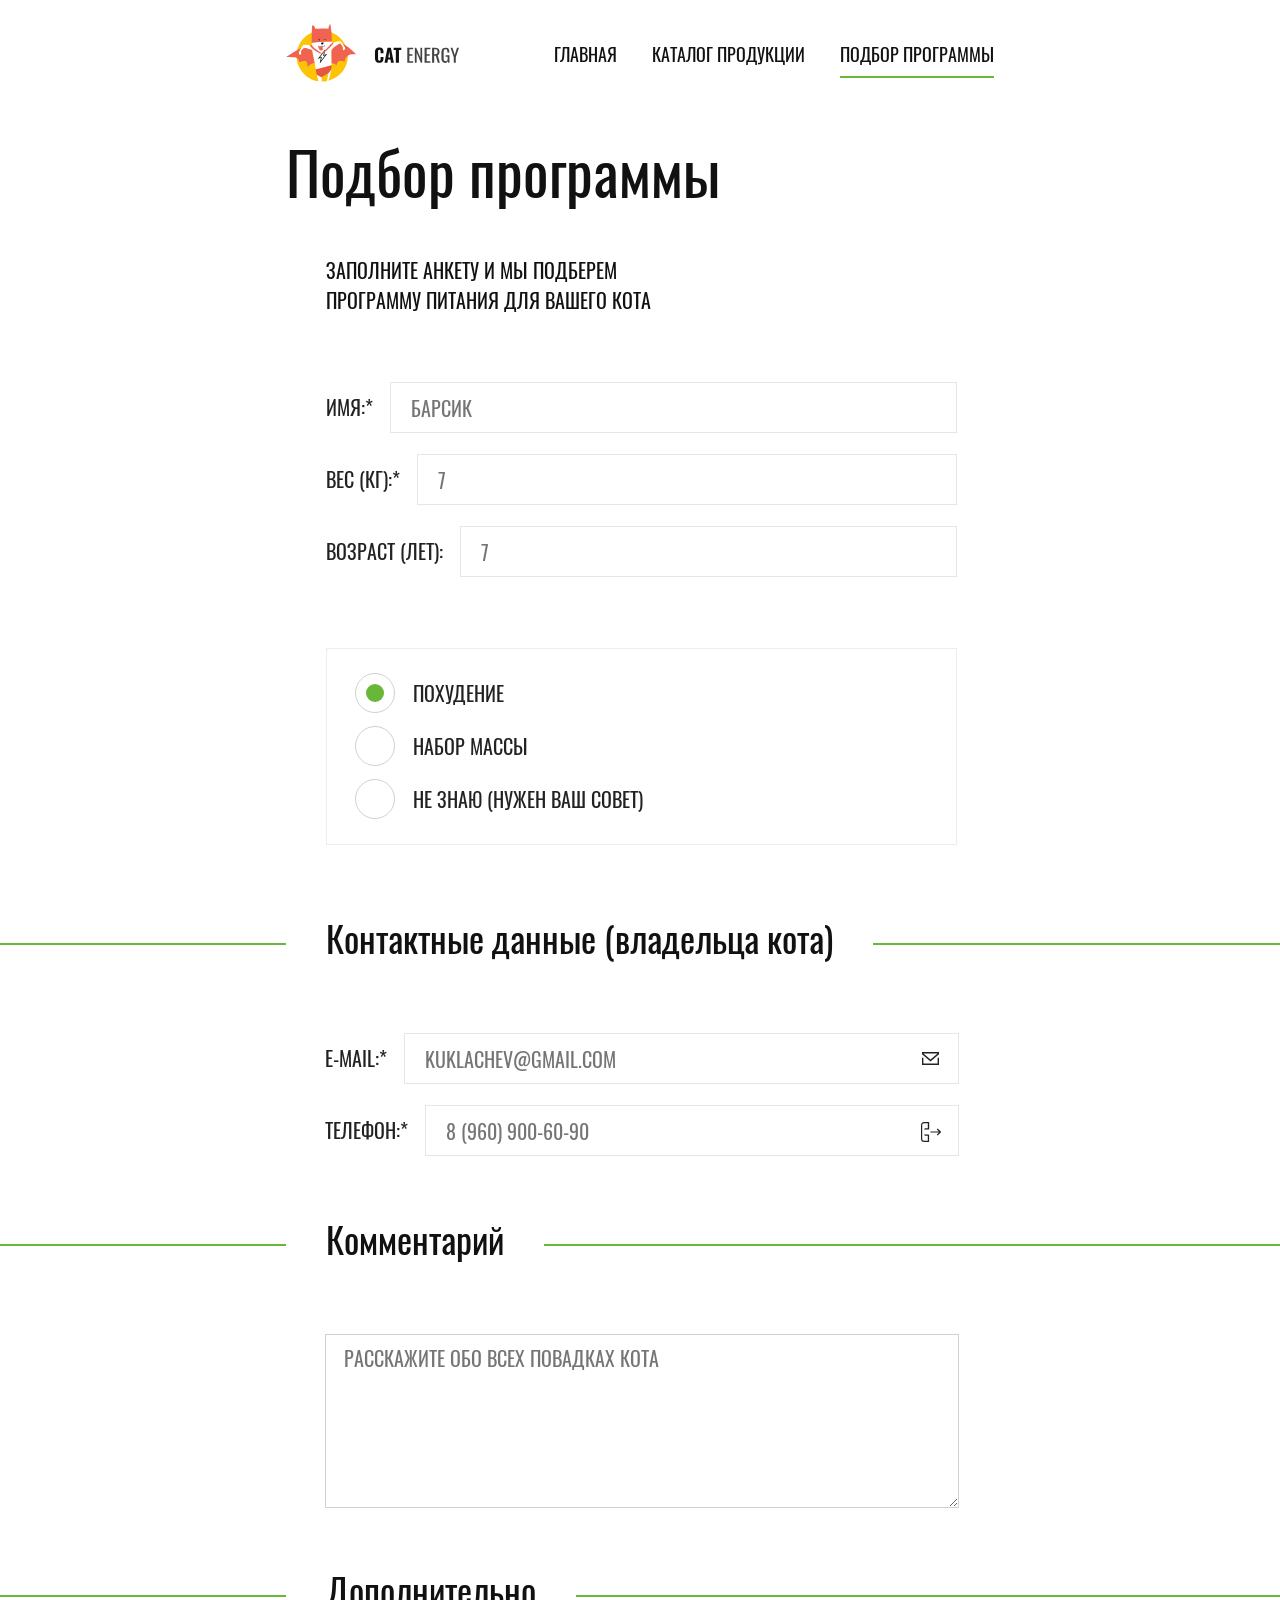
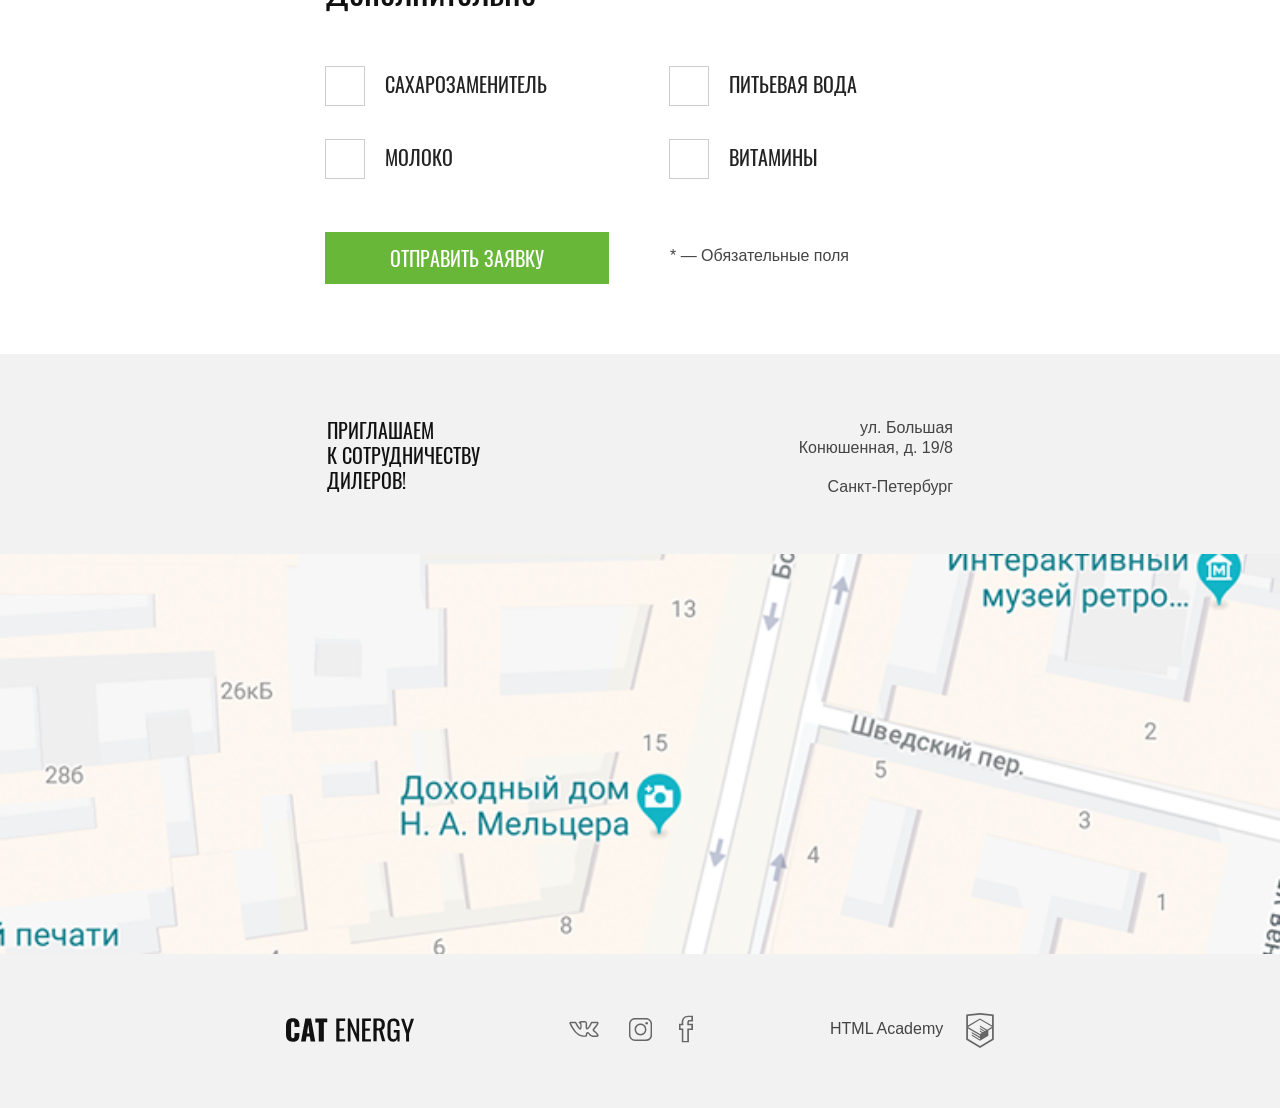
<file: form.html>
<!DOCTYPE html>
<html lang="ru">
  <head>
    <meta charset="utf-8">
    <title>HTML Academy: Кэт энерджи</title>
    <meta name="viewport" content="width=device-width, initial-scale=1.0">
    <link rel="preload" href="fonts/oswaldmedium.woff" as="font" crossorigin="anonymous">
    <link rel="preload" href="fonts/oswaldregular.woff" as="font" crossorigin="anonymous">
    <link rel="preload" href="fonts/oswaldmedium.woff2" as="font" crossorigin="anonymous">
    <link rel="preload" href="fonts/oswaldregular.woff2" as="font" crossorigin="anonymous">
    <link rel="stylesheet" href="css/style.min.css">
  </head>
  <body>
    <div style="display:none">
      <svg xmlns="http://www.w3.org/2000/svg" xmlns:xlink="http://www.w3.org/1999/xlink"><symbol id="icon-cat-pro" viewbox="0 0 134 56"><path d="M123.1 5.8c1.2-1.9 2.7-3.4 4.5-4.6 1-.7 1.6-.7 2.2.6.8 1.9 1.5 3.9.9 6-.2.8-.1 1.4.4 2.1.6.8 1.1 1.6 1.6 2.3 1.3 1.9 1.8 3.9.9 6.2-.4 1-.4 2-.2 3.1.2 1 .2 2 0 3-.3 1.6-1.1 2.7-2.7 3.2-1.3.3-2.4.9-3.2 2-.2.3-.5.5-.9.5-1.2.2-4.2-2.5-4.2-3.7v-.6c.1-3.6-.1-3.9-3.4-5.4-.7-.3-1.3-.6-1.8-1.2-.6-.8-1.4-.7-2.3-.4-.8.4-1.4.9-1.3 1.9.3 2.4.4 4.8.3 7.3 0 .3.1.6.2.8 3.1 4.5 4.3 9.8 5.8 14.9 1.2 3.9 3.4 6 7.4 6.3.6 0 1.3.2 1.9.3 1.8.3 2.9 1.5 3.4 3.2.7 2.1.3 2.6-1.8 2.6h-6.5c-.9 0-1.6-.2-2.3-.8-1-1-2.2-1.4-3.4-2-1.3-.6-2.6-1.3-3.4-2.6-1.1-1.7-2.6-3.1-4-4.5-2.8-2.9-5.8-5.7-8.4-8.7-1.9-2.2-3.2-4.6-3.2-7.6 0-.9-.2-1.3-1.2-.9-.3.2-.7.3-1 .3-2.8 0-4.2 1.7-5.2 4.2-.9 2.1-2.1 4.1-3.2 6.2-.5 1.1-1 2.6-1 4.2 0 2.4.6 3.2 2.8 4 1.4.5 2.7 1 3.4 2.4.8 1.6.6 2-1.1 2.1h-6.8c-.9 0-1.5-.3-1.9-1.1l-1.8-3c-1-1.7-1.4-3.4-.7-5.4.6-1.7.3-3.6.1-5.3-.4-2.6 0-4.9 1.7-7 .6-.7.6-1-.4-1.2-4.1-.8-8-2.3-11.8-4.1 0 0-.1 0-.1-.1-3.2-1.2-3.8-1-4.7 2.3-.8 2.8-1.6 5.6-2.2 8.5-.7 3.2.1 6.2 1.1 9.2.4 1.2 1.6 1.1 2.5 1.4 2 .6 3.7 1.4 4.5 3.5.7 1.6.6 1.8-1.1 1.8-1.7 0-3.4-.1-5.2 0-1.6.1-2.8-.5-4.2-1.4-4.8-3.2-6.2-8.1-6.6-13.4-.2-3.3-2-5.9-4.1-8.4-.4-.5-.8-.7-1.4-.3-2.1 1.3-4.5 2.1-6.7 3-4.8 1.8-9 4.6-12.2 8.8-1.2 1.5-1.9 3.2-2.2 5.1-.3 1.8.2 2.6 2 3.1 1.9.6 2.7 1.5 2.9 3.4.1.8-.2 1.2-1 1.2h-8.1c-.6 0-1-.4-1.3-.8-1.3-1.6-1.9-3.5-1.9-5.5-.1-3.5.3-6.9.9-10.3.4-2.1 1.4-3.8 3.4-4.8 5.9-2.8 9-8.1 11.8-13.6.6-1.1.1-1.3-.9-1.2-2.9.3-5.4 1.6-7.7 3.2-3 2.1-5.7 4.6-8.3 7.1-2.9 2.7-6.2 4.6-10.3 4.9C3.1 32.5-.3 28.4 0 21.8c.1-2.3.9-4.4 2.4-6.1 1.2-1.3 2.6-2 4.5-1.5 1.5.4 1.9 1.2 1.3 2.7-.3.6-.7 1.1-1 1.7-.4.6-.8 1.3-1 2-1.1 3 .4 5.1 3.5 5.4 3.3.3 6-1.1 8.5-3.1 3-2.4 5.7-5.2 8-8.3 3.7-4.8 8.5-7.3 14.4-8.1 2.3-.3 4.3-1.3 6.5-1.9 4.1-1.2 8.3-1.9 12.7-1.8 2 .1 3.9-.3 5.8-1.1 4.9-2 10-2 15.1-1 4 .8 8 1.8 11.9 2.8 2.2.5 4.7.3 7-.2 4.4-1 8.9-1.9 13.4-2 3-.1 5.9.4 8.6 1.7 2 .9 2 .9 1.5 2.8z"></path></symbol><symbol id="icon-cat-slim" viewbox="0 0 70 97"><path d="M54.8 0h-.4c-.7.4-1.1.9-1.4 1.6-.6 1.1-1 2.3-1.3 3.4-.2.8-.7 1.2-1.5 1.3-2.3.4-4 1.7-5.2 3.7-.7 1.3-1.3 2.6-1.8 3.9-1.4 3.7-2.5 7.5-3.8 11.2-.7 1.9-.8 1.9-2.7 1.9-2.3 0-2.1-.4-2.1 2.1 0 .8.2 1.2 1.1 1.2.3 0 .7-.1.8.2.1.3-.2.5-.4.7-1.2 1.3-2.7 2-4.3 2.4-1.9.5-3.8.9-5.7 1.5-4.7 1.6-9.1 3.8-12.6 7.6-2.1 2.3-3.5 5-4.7 7.8-3.8 8.7-5.6 17.8-7 27-.6 4.3-1.1 8.6-1.5 13C.2 92.7 0 94.8 0 97h33.3c.1-.5-.1-.9-.2-1.3-.7-1.8-2.1-2.7-3.8-3.1-.7-.2-.8-.4-.4-.9.7-.9 1.2-2 1.6-3.1 1.6-4.8 2.3-9.8 3.1-14.8.6-3.8 1.5-7.4 3.4-10.8 1.5-2.5 3.3-4.6 5.6-6.4.8-.6.9-.6 1 .4.1.7.1 1.4.2 2.2.3 4.7.3 9.5-.2 14.2-.3 3.7-.5 7.4-.2 11 .4 4.3 1.2 8.4 2.2 12.6h13.3c-.3-2.2-2.1-4-4.2-4.4-1.3-.2-2.5-.1-3.8.2-.6.1-.8 0-.9-.6-.4-5.3-.1-10.6 1-15.8 1.3-6 2.4-12.1 3.1-18.2.3-2.5 1-4.8 2.3-7 1.2-2.1 2.2-4.3 3.4-6.5.9-1.7 1.1-3.4.4-5.2-.3-.7-.5-1.4-.9-2.1-1-2-2-3.9-2.9-5.9-.5-1-.4-1.1.7-1.1 1.6 0 1.6 0 1.7-1.6v-.7c0-.7-.3-1.1-1-1h-1.5c-.7 0-.9-.3-.7-1 .6-2.3 2.8-4.1 5.1-4.4 2.2-.3 4.4 0 6.6.4.6.1 1 0 1.3-.6.4-1 .8-2 1.3-3 .2-.4.2-.8-.1-1.1-3.2-4.2-6.7-8-11.4-10.4-.5-.3-.8-.6-.9-1.1-.3-1.4-.7-2.8-1.3-4.2-.3-.7-.6-1.3-1.4-1.7z"></path></symbol><symbol id="icon-close" viewbox="0 0 18 18"><path d="M18 1.3L16.7 0 9 7.7 1.3 0 0 1.3 7.7 9 0 16.7 1.3 18 9 10.3l7.7 7.7 1.3-1.3L10.3 9z"></path></symbol><symbol id="icon-fb" viewbox="0 0 10 19"><path d="M7.1 19H2v-8.8H0V5.8h1.9c-.1-2 .2-3.4 1.1-4.4C3.8.5 5 .1 6.5 0H10v4.2H7.2c-.1.2-.2.8-.2 1.6h3v4.4H7.1V19zm-4-1h2.8V9.1h2.9V6.8H5.9v-.5c0-1.4 0-2.6.7-3.1l.1-.1h2.1V1H6.5c-1.2.1-2 .4-2.6 1-.8.8-1 2.3-.8 4.2l.1.6H1.1v2.3h2V18z"></path></symbol><symbol id="icon-gift" viewbox="0 0 55.5 60"><path d="M52.3 12.2h-7c.5-.7.8-1.4 1.1-2.2.6-2 .4-4.1-.6-5.9-1-1.8-2.6-3.1-4.6-3.7-2-.6-4.1-.4-5.9.6-3.6 2-6.2 6.1-7.6 9-1.4-2.9-4-7.1-7.6-9-3.8-2-8.5-.6-10.5 3.1-1.4 2.7-1.2 5.8.5 8.1h-7c-1.7 0-3.1 1.4-3.1 3.1v9.4c0 1.7 1.4 3.1 3.1 3.1H4v26.1c0 3.3 2.7 6 6 6h35.5c3.3 0 6-2.7 6-6V27.8h.8c1.7 0 3.1-1.4 3.1-3.1v-9.4c.1-1.7-1.3-3.1-3.1-3.1zM36.5 3c1.3-.7 2.7-.8 4.1-.4 1.3.4 2.4 1.3 3.1 2.6.7 1.3.8 2.7.4 4.1-.4 1.2-1.1 2.2-2.2 2.9H29.4C30.5 9.6 33 5 36.5 3zM11.7 5.2C13.2 2.6 16.4 1.6 19 3c3.5 1.9 6 6.6 7.1 9.1H13.5c-2.3-1.4-3.1-4.5-1.8-6.9zm14.8 22.6v13.7H6.4V27.8h20.1zM6.4 53.9v-10h20.2v13.7H10c-2 0-3.6-1.7-3.6-3.7zm39.1 3.7H28.9V43.9h20.2v10c0 2-1.6 3.7-3.6 3.7zm3.6-16.1H28.9V27.8h20.2v13.7zm4-16.8c0 .4-.3.7-.7.7H3.2c-.4 0-.7-.3-.7-.7v-9.4c0-.4.3-.7.7-.7h49.2c.4 0 .7.3.7.7v9.4z"></path></symbol><symbol id="icon-htmlacademy" viewbox="0 0 60 60"><path d="M30.2 5H30L10.3 7.1v36.2L30 55l19.7-11.7V7.1L30.2 5zm17 36.8L30 52 12.8 41.8V27l17.1 10.2V39l-11.7-7v1.8L30 40.9v1.9l-11.8-7v1.8l11.8 7 11.9-7.1v-7.6l5.3-3.2v15.1zm-.1-17l-4.7 2.8-2.2 1.3-10.3-6.1v1.8l8.8 5.3h-.1l-.2.1-1.3.7-7.3-4.3v1.8l5.8 3.4-1.4.9-4.3-2.6v1.8l2.9 1.7-2.9 1.7-17-10.1 17-10.2 17.2 10zm.1-1.8L29.9 12.8 12.8 23V9.4L30 7.6l17.2 1.8V23z"></path></symbol><symbol id="icon-insta" viewbox="0 0 16 16"><path class="st0" d="M11.8 1C13.6 1 15 2.4 15 4.2v7.7c0 1.7-1.4 3.1-3.1 3.1H4.2C2.4 15 1 13.6 1 11.8V4.2C1 2.4 2.4 1 4.2 1h7.6m0-1H4.2C1.9 0 0 1.9 0 4.2v7.7C0 14.1 1.9 16 4.2 16h7.7c2.3 0 4.2-1.9 4.2-4.2V4.2C16 1.9 14.1 0 11.8 0z"></path><path class="st0" d="M8 4.9c1.7 0 3.1 1.4 3.1 3.1 0 1.7-1.4 3.1-3.1 3.1-1.7 0-3.1-1.4-3.1-3.1 0-1.7 1.4-3.1 3.1-3.1m0-1C5.7 3.9 3.9 5.7 3.9 8s1.8 4.1 4.1 4.1 4.1-1.8 4.1-4.1S10.3 3.9 8 3.9z"></path><circle class="st0" cx="12.3" cy="3.7" r=".9"></circle></symbol><symbol id="icon-mail" viewbox="0 0 17 13"><path d="M15.6 11.6H1.4V5.8H0V13h17V5.8h-1.4v5.8zM0 0v2.3l8.5 7.1L17 2.3V0H0zm15.6 1.6L8.5 7.5 1.4 1.6v-.2h14.2v.2z"></path></symbol><symbol id="icon-mobile-menu" viewbox="0 0 24 18"><path d="M0 16h24v2H0zm0-8h24v2H0zm0-8h24v2H0z"></path></symbol><symbol id="icon-phone" viewbox="0 0 20 20"><path d="M17.9 9.4H9.4v1.2h8.5l-2.1 2.1.9.9 3.1-3.1c.2-.2.2-.6 0-.9l-3.1-3.1-.9.9 2.1 2zm-9.8 10v-6.2c0-.3-.3-.6-.6-.6H3.1c0 .7.6 1.2 1.2 1.2h2.5v5H3.1c-1 .1-1.8-.7-1.9-1.7v-14c0-1 .8-1.8 1.7-1.8h3.9v5H4.4c-.7 0-1.2.6-1.2 1.2h4.4c.3 0 .6-.3.6-.6V.6C8.1.3 7.8 0 7.5 0H3.1C1.5-.1.1 1.2 0 2.9v13.9c-.1 1.7 1.2 3.1 2.9 3.1h4.6c.3.1.6-.2.6-.5z"></path></symbol><symbol id="icon-plus-mobile" viewbox="0 0 30 30"><path fill="#d3d3d3" d="M30 14H16V0h-2v14H0v2h14v14h2V16h14z"></path></symbol><symbol id="icon-plus" viewbox="0 0 60 60"><path fill="#d3d3d3" d="M60 29.5H30.5V0h-1v29.5H0v1h29.5V60h1V30.5H60z"></path></symbol><symbol id="icon-right-arrow-long" viewbox="0 0 24.2 11"><path d="M17.6 0l6.6 5.5-6.6 5.5V6.6H0V4.4h17.6z"></path></symbol><symbol id="icon-right-arrow-verylong" viewbox="0 0 32 11"><path d="M25.4 0L32 5.5 25.4 11V6.6H0V4.4h25.4z"></path></symbol><symbol id="icon-tick" viewbox="0 0 21.1 15.5"><path d="M20.1 0L7.7 13.3 1 6.1 0 7.2l7.6 8.2.1.1L21 1.2l.1-.1z"></path></symbol><symbol id="icon-vk" viewbox="0 0 22 12"><path d="M17.6 12c-.3 0-.9-.1-1.5-.5-.5-.3-.9-.7-1.3-1.2-.3-.3-.9-.9-1.1-.9-.2.1-.4.7-.3 1.2 0 .1 0 .6-.3.9-.3.3-.8.4-.9.4h-1.4c-.7 0-3.2-.2-5.4-2.3C2.5 7.1.2 2.2.1 2 0 1.6-.1 1.2.2.9c.3-.3.8-.4 1-.4h3.1c.1 0 .4.1.7.3.3.2.4.5.5.6 0 0 .5 1.1 1.1 2 1 1.5 1.4 1.9 1.5 2 .1-.4.2-1.4.1-2.3 0-.4-.1-.8-.2-1-.1-.1-.3-.2-.5-.2l-.6-.5c0-.5.5-.9.9-1.1.5-.2 1.3-.3 2.3-.3h.5c.9 0 1.2.1 1.6.1 1.2.3 1.2 1.3 1.1 2.5v1.6c0 .3 0 .8.1 1 .2-.1.6-.5 1.5-1.9.6-.9 1-1.9 1.1-2.1.1-.3.4-.7 1.2-.7h3.4c.7 0 1.2.2 1.3.7.2.5.1 1.3-1.7 3.5-.3.3-.5.6-.7.9-.5.4-.9 1-.9 1.1 0 .1.5.5.9.9 1.1.9 1.9 1.7 2.2 2.3.4.6.3 1 .2 1.3-.3.7-1.2.7-1.4.8h-2.9zm-3.9-3.7c.7 0 1.2.6 1.8 1.2.4.4.7.8 1.1 1 .5.3 1 .3 1 .3h2.9c.1 0 .3-.1.4-.1 0 0 0-.1-.1-.1-.3-.5-1-1.3-2-2.1-.9-.7-1.3-1.1-1.4-1.7 0-.6.4-1.1 1.2-2.1.2-.2.4-.5.7-.8 1.1-1.4 1.4-2 1.5-2.3h-3.9c0 .4-.5 1.5-1.1 2.4-1.4 2.1-2 2.4-2.5 2.4-.1 0-.3 0-.4-.1-.7-.4-.7-1.4-.7-2.1V2.6c.1-1.3 0-1.3-.3-1.4-.3-.1-.5-.1-1.4-.1H10c-.5 0-1 0-1.4.1l.2.2c.4.5.4 1.5.4 1.7.1 1.3 0 2.9-.7 3.3-.1 0-.2.1-.4.1-.6 0-1.3-.7-2.5-2.5C5 2.9 4.5 1.8 4.5 1.8s0-.1-.1-.1-.2-.1-.2-.1h-3c.4.9 2.5 5 4.8 7.2 2 1.9 4.3 2 4.7 2h1.4s.2 0 .2-.1v-.1c0-.2 0-2 1.2-2.3h.2z"></path></symbol></svg>
    </div>
    <header class="page-header">
      <div class="wrapper page-header__wrapper">
        <a class="page-header__logo-link" href="index.html">
          <picture>
            <source media="(min-width: 1300px)" srcset="img/logo-desktop.svg">
            <source media="(min-width: 768px)" srcset="img/logo-tablet.svg">
            <img class="page-header__pic-logo" src="img/logo-mobile.svg" alt="Логотип Cat Energy" width="191" height="38">
          </picture>
        </a>
        <button class="page-header__menu-btn page-header__menu-btn--nojs"><span class="visually-hidden">Открыть меню</span></button>
        <nav class="page-header__menu">
          <ul class="page-header__list">
            <li class="page-header__list-item">
              <a href="index.html" class="page-header__link">Главная</a>
            </li>
            <li class="page-header__list-item">
              <a href="catalog.html" class="page-header__link">Каталог продукции</a>
            </li>
            <li class="page-header__list-item">
              <a class="page-header__link page-header__link--current">Подбор программы</a>
            </li>
          </ul>
        </nav>
      </div>
    </header>
    <main>
      <section class="worksheet">
        <h2 class="worksheet__title">Подбор программы</h2>
        <form action="https://echo.htmlacademy.ru/" method="POST" class="worksheet__form">
          <div class="wrapper worksheet__wrapper">
            <p class="worksheet__description">Заполните анкету и мы подберем программу питания для вашего кота</p>
            <div class="worksheet__cat-info">
              <label class="worksheet__label">
                <span class="worksheet__label-name">Имя:*</span>
                <input type="text" name="cat-name" class="worksheet__field" id="cat-name" placeholder="Барсик">
              </label>
              <label class="worksheet__label">
                <span class="worksheet__label-name">Вес (кг):*</span>
                <input type="text" name="cat-weight" class="worksheet__field" id="cat-weight" placeholder="7">
              </label>
              <label class="worksheet__label">
                <span class="worksheet__label-name">Возраст (лет):</span>
                <input type="text" name="cat-age" class="worksheet__field" id="cat-age" placeholder="7">
              </label>
            </div>
            <div class="worksheet__program-choise">
              <div class="worksheet__choise-box">
                <input type="radio" name="chosen-program" class="visually-hidden worksheet__choise" id="slim" value="slim" checked="">
                <label for="slim" class="worksheet__label-name worksheet__label-name--choise">Похудение</label>
              </div>
              <div class="worksheet__choise-box">
                <input type="radio" name="chosen-program" class="visually-hidden worksheet__choise" id="pro" value="pro">
                <label for="pro" class="worksheet__label-name worksheet__label-name--choise">Набор массы</label>
              </div>
              <div class="worksheet__choise-box">
                <input type="radio" name="chosen-program" class="visually-hidden worksheet__choise" id="unknown" value="need advice">
                <label for="unknown" class="worksheet__label-name worksheet__label-name--choise">Не знаю (нужен ваш совет)</label>
              </div>
            </div>
          </div>
          <div class="worksheet__master-info flexible-strip">
            <div class="wrapper worksheet__wrapper">
              <h3 class="worksheet__box-title worksheet__box-title--master">Контактные данные (владельца кота)</h3>
              <div class="worksheet__box worksheet__box--master">
                <label class="worksheet__label">
                  <span class="worksheet__label-name">E-mail:*</span>
                  <input type="email" name="e-mail" class="worksheet__field worksheet__field--master" id="e-mail" placeholder="Kuklachev@gmail.com">
                  <svg class="worksheet__icon worksheet__icon--mail" width="17" height="13" fill="#222222">
                    <use xlink:href="#icon-mail"></use>
                  </svg>
                </label>
                <label class="worksheet__label">
                  <span class="worksheet__label-name">Телефон:*</span>
                  <input type="tel" name="phone" class="worksheet__field worksheet__field--master" id="phone" placeholder="8 (960) 900-60-90">
                  <svg class="worksheet__icon worksheet__icon--phone" width="20" height="20" fill="#222222">
                    <use xlink:href="#icon-phone"></use>
                  </svg>
                </label>
              </div>
            </div>
          </div>
          <div class="worksheet__comment flexible-strip">
            <div class="wrapper worksheet__wrapper">
              <h3 class="worksheet__box-title">Комментарий</h3>
              <div class="worksheet__box">
                <textarea name="comment" class="worksheet__comment-field" id="comment" placeholder="Расскажите обо всех повадках кота"></textarea>
              </div>
            </div>
          </div>
          <div class="worksheet__advanced-stuff flexible-strip">
            <div class="wrapper worksheet__wrapper">
              <h3 class="worksheet__box-title worksheet__box-title--advanced">Дополнительно</h3>
              <div class="worksheet__box worksheet__box--advanced">
                <div class="worksheet__advanced-box">
                  <input type="checkbox" name="sweetener" class="visually-hidden worksheet__checkbox" id="sweetener">
                  <label for="sweetener" class="worksheet__label-name worksheet__label-name--advanced">Сахарозаменитель</label>
                </div>
                <div class="worksheet__advanced-box">
                  <input type="checkbox" name="water" class="visually-hidden worksheet__checkbox" id="water">
                  <label for="water" class="worksheet__label-name worksheet__label-name--advanced">Питьевая вода</label>
                </div>
                <div class="worksheet__advanced-box">
                  <input type="checkbox" name="milk" class="visually-hidden worksheet__checkbox" id="milk">
                  <label for="milk" class="worksheet__label-name worksheet__label-name--advanced">Молоко</label>
                </div>
                <div class="worksheet__advanced-box">
                  <input type="checkbox" name="vitamins" class="visually-hidden worksheet__checkbox" id="vitamins">
                  <label for="vitamins" class="worksheet__label-name worksheet__label-name--advanced">Витамины</label>
                </div>
              </div>
            </div>
          </div>
          <div class="wrapper worksheet__wrapper">
            <button type="submit" class="service-link worksheet__submit">Отправить заявку</button>
            <span class="worksheet__explanation">* — Обязательные поля</span>
          </div>
        </form>
      </section>
    </main>
    <footer class="page-footer">
      <div class="page-footer__cooperation">
        <div class="page-footer__container">
          <div class="page-footer__cooperation-box">
            <p class="page-footer__cooperation-title">Приглашаем <br> к сотрудничеству дилеров!</p>
            <p class="page-footer__cooperation-adress">ул. Большая Конюшенная, д. 19/8 <span class="page-footer__cooperation-sp">Санкт-Петербург</span></p>
          </div>
        </div>
      </div>
      <div class="page-footer__map">
        <iframe class="page-footer__google-map" src="https://www.google.com/maps/embed?pb=!1m18!1m12!1m3!1d840.3073569054701!2d30.322913498674207!3d59.93879632432489!2m3!1f0!2f0!3f0!3m2!1i1024!2i768!4f13.1!3m3!1m2!1s0x4696310fca640933%3A0x8403eb878242dbd5!2sDokhodnyy+Dom+N.+A.+Mel&#39;tsera!5e0!3m2!1sen!2sru!4v1557336847131!5m2!1sen!2sru" style="border:0" allowfullscreen="">
        </iframe>
      </div>
      <div class="wrapper page-footer__wrapper">
        <a href="index.html" class="page-footer__logo-link">
          <img class="txt-logo page-footer__pic-logo" src="img/logo-footer.svg" alt="Логотип Cat Energy" width="128" height="24">
        </a>
        <ul class="page-footer__list">
          <li class="page-footer__list-item">
            <a href="#" class="page-footer__link">
              <span class="visually-hidden">Cat Energy в Контакте</span>
              <svg class="page-footer__icon page-footer__icon--vk" width="22" height="12" fill="#666666">
                <use xlink:href="#icon-vk"></use>
              </svg>
            </a>
          </li>
          <li class="page-footer__list-item">
            <a href="#" class="page-footer__link">
              <span class="visually-hidden">Cat Energy в Инстаграме</span>
              <svg class="page-footer__icon page-footer__icon--insta" width="16" height="16" fill="#666666">
                <use xlink:href="#icon-insta"></use>
              </svg>
            </a>
          </li>
          <li class="page-footer__list-item">
            <a href="#" class="page-footer__link">
              <span class="visually-hidden">Cat Energy в Фейсбуке</span>
              <svg class="page-footer__icon page-footer__icon--fb" width="10" height="19" fill="#666666">
                <use xlink:href="#icon-fb"></use>
              </svg>
            </a>
          </li>
        </ul>
        <div class="page-footer__for-academy">
          <a href="https://htmlacademy.ru/intensive/adaptive" class="page-footer__academy">HTML Academy</a>
          <a href="https://htmlacademy.ru/intensive/adaptive" class="page-footer__academy-link">
            <svg class="page-footer__acad" width="27" height="34" fill="#666666">
              <use xlink:href="#icon-htmlacademy"></use>
            </svg>
          </a>
        </div>
      </div>
    </footer>
    <script src="js/script.js"></script>
    <script src="js/picturefill.js"></script>
  </body>
</html>
</file>
<file: css/style.min.css>
@font-face{font-family:"Oswald";font-weight:400;font-style:normal;font-display:swap;src:local("Oswald"),url(../fonts/oswaldregular.woff2) format("woff2"),url(../fonts/oswaldregular.woff) format("woff")}@font-face{font-family:"Oswald";font-weight:500;font-style:normal;font-display:swap;src:local("Oswald"),url(../fonts/oswaldmedium.woff2) format("woff2"),url(../fonts/oswaldmedium.woff) format("woff")}html{-webkit-box-sizing:border-box;box-sizing:border-box}*,::after,::before{-webkit-box-sizing:inherit;box-sizing:inherit}body{margin:0;min-width:320px;font-family:"Arial",sans-serif;font-size:14px;line-height:18px;color:#444}a{text-decoration:none;color:#111}.wrapper{margin:0 auto}@media (min-width:768px){.wrapper{width:708px}}@media (min-width:1300px){.wrapper{width:1220px}}.visually-hidden{position:absolute;overflow:hidden;width:1px;height:1px;margin:-1px;padding:0;border:0;clip:rect(0 0 0 0)}.service-link{display:-webkit-box;display:-ms-flexbox;display:flex;-webkit-box-pack:center;-ms-flex-pack:center;justify-content:center;padding:11px;font-family:"Oswald","Arial",sans-serif;font-size:16px;line-height:20px;text-decoration:none;color:#fff;text-transform:uppercase;background-color:#68b738}.service-link:focus{outline:0}.service-link:focus,.service-link:hover{background-color:#5eaa2f}.service-link:active{color:#8fc46e}.service-link--catalog{color:#444;background-color:#f2f2f2}.service-link--catalog:focus,.service-link--catalog:hover{background-color:#ebebeb}.service-link--catalog:active{color:#b9b9b9}.flexible-strip::before{display:block;content:"";height:2px;width:100%;background:#68b738}.page-header{font-family:"Oswald","Arial",sans-serif;border-bottom:1px solid #e6e6e6}@media (min-width:768px){.page-header{border:0}}.page-header__wrapper{display:-webkit-box;display:-ms-flexbox;display:flex;-ms-flex-wrap:wrap;flex-wrap:wrap;-webkit-box-align:center;-ms-flex-align:center;align-items:center;padding:0}@media (min-width:768px){.page-header__wrapper{padding:18px 0}}@media (min-width:1300px){.page-header__wrapper{padding:50px 0}}.page-header__logo-link{margin-left:6%;padding:13px 0 12px}.page-header__logo-link:focus,.page-header__menu-btn:focus{outline:0}.page-header__logo-link[href]:focus,.page-header__logo-link[href]:hover,.page-header__menu-btn:focus,.page-header__menu-btn:hover{opacity:.8}.page-header__logo-link[href]:active,.page-header__menu-btn:active{opacity:.6}@media (min-width:768px){.page-header__logo-link{padding:0;margin:5px 0;width:173px}}@media (min-width:1300px){.page-header__logo-link{margin:2px 0}}@media (min-width:768px){.page-header__pic-logo{width:173px;height:58px}}@media (min-width:1300px){.page-header__pic-logo{width:202px;height:59px}}.page-header__menu{-webkit-box-flex:100%;-ms-flex:100% 0 0px;flex:100% 0 0;min-width:320px;border-top:1px solid #e6e6e6;text-transform:uppercase}@media (min-width:768px){.page-header__menu{-webkit-box-flex:440px;-ms-flex:440px 0 0px;flex:440px 0 0;max-width:440px;margin-left:auto;border:0}}@media (min-width:1300px){.page-header__menu{-webkit-box-flex:480px;-ms-flex:480px 0 0px;flex:480px 0 0;max-width:480px}.page-header__menu--index{position:relative;z-index:10;height:72px}}.page-header__menu-btn{margin:0 6% 0 auto;padding:0;width:24px;height:18px;border:0;background-image:url(../img/icon-mobile-menu.svg);background-repeat:no-repeat;background-color:transparent;background-position:center}@media (min-width:768px){.page-header__menu-btn{display:none}}.page-header__menu-btn--close{background-image:url(../img/icon-close.svg)}.page-header__menu-btn--nojs{display:none}.page-header__list{margin:0;padding:0;list-style:none}@media (min-width:768px){.page-header__list{display:-webkit-box;display:-ms-flexbox;display:flex;-ms-flex-wrap:wrap;flex-wrap:wrap;-webkit-box-pack:justify;-ms-flex-pack:justify;justify-content:space-between}}.page-header__list-item{display:-webkit-box;display:-ms-flexbox;display:flex;-webkit-box-pack:center;-ms-flex-pack:center;justify-content:center;padding:21px 0 12px;border-bottom:1px solid #e6e6e6}.page-header__list-item:last-child{border:0}@media (min-width:768px){.page-header__list-item{padding:24px 0 12px;border:0}}.page-header__link{padding-bottom:10px;border-bottom:2px solid transparent;font-size:20px;line-height:1;font-weight:500}.page-header__link:focus,.programs__link:focus{outline:0}.page-header__link[href]:focus,.page-header__link[href]:hover{color:#707070}.page-header__link[href]:active,.programs__link:active{color:#b7b7b7}@media (min-width:768px){.page-header__link{font-size:18px;line-height:24px;font-weight:400}}@media (min-width:1300px){.page-header__link{font-size:20px}.page-header__link--index[href]:focus,.page-header__link--index[href]:hover{color:#c1ddb1}.page-header__link--index[href]:active{color:#93c276}.page-header__link--index{color:#fff}}.page-header__link--current{border-color:#68b738}@media (min-width:1300px){.page-header__link--current-index{border-color:#fff}}@media (max-width:767px){.page-header__menu--hide{display:none}}.presentation{padding:28px 0 22px;color:#fff;font-family:"Oswald","Arial",sans-serif;background-color:#fff;background-image:url(../img/index-background-mobile@1x.jpg),linear-gradient(#65a93c 305px,#fff 1px);background-repeat:no-repeat;background-position:top center}@media (-webkit-min-device-pixel-ratio:1.5),(min-resolution:144dpi),(min-resolution:1.5dppx){.presentation{background-image:url(../img/index-background-mobile@2x.jpg),linear-gradient(#65a93c 305px,#fff 1px);background-size:320px auto,auto}}@media (min-width:768px){.presentation{padding:33px 0 531px;margin:0;background-color:#fff;background-image:none}}@media (min-width:1300px){.presentation{margin:-171px 0 80px;padding:222px 0 189px;background-image:url(../img/index-background-desktop@1x.jpg),-webkit-gradient(linear,left top,right top,color-stop(50%,#fff),color-stop(50%,#64a83b));background-image:url(../img/index-background-desktop@1x.jpg),linear-gradient(to right,#fff 50%,#64a83b 50%);background-repeat:no-repeat;background-position:top right}}@media (min-width:1300px) and (-webkit-min-device-pixel-ratio:1.5),(min-width:1300px) and (min-resolution:144dpi),(min-width:1300px) and (min-resolution:1.5dppx){.presentation{background-image:url(../img/index-background-desktop@2x.jpg),-webkit-gradient(linear,left top,right top,color-stop(50%,#fff),color-stop(50%,#64a83b));background-image:url(../img/index-background-desktop@2x.jpg),linear-gradient(to right,#fff 50%,#64a83b 50%);background-size:720px auto,auto}}.presentation__wrapper{padding:0 20px}@media (min-width:768px){.presentation__wrapper{position:relative;display:-webkit-box;display:-ms-flexbox;display:flex;-webkit-box-orient:vertical;-webkit-box-direction:normal;-ms-flex-direction:column;flex-direction:column;padding:0 0 0 86px}}@media (min-width:1300px){.presentation__wrapper{padding:0 0 0 78px}}.presentation__title{margin:0 auto;font-size:36px;line-height:1;font-weight:400;text-transform:none;text-align:center}@media (min-width:768px){.presentation__title{margin:0;width:420px;color:#000;font-size:60px;line-height:1;font-weight:400;text-align:left}}.presentation__slogan{display:block;margin-top:23px;font-size:14px;line-height:1;font-weight:400;text-transform:uppercase;text-align:center}@media (min-width:768px){.presentation__slogan{margin:43px 0 46px;width:290px;color:#000;font-size:20px;line-height:1;font-weight:400}}@media (min-width:1300px){.presentation__slogan{margin:41px 0 52px}}.presentation__pic{display:block;margin:30px auto 0}@media (min-width:768px){.presentation__pic{position:absolute;top:171px;right:0}}@media (min-width:1300px){.presentation__pic{top:-109px;right:217px}}.presentation__choose-program{margin:0 auto;font-size:14px;line-height:18px;font-weight:400}@media (min-width:768px){.presentation__choose-program{position:relative;z-index:2;margin:0;padding:16px;width:248px;font-size:20px;line-height:1}}.programs{padding:0 20px}@media (min-width:768px){.programs{padding:0}}.programs__list{margin:0;padding:0;list-style:none}@media (min-width:1300px){.programs__list{display:-webkit-box;display:-ms-flexbox;display:flex;-webkit-box-pack:justify;-ms-flex-pack:justify;justify-content:space-between}}.programs__title{position:relative;margin:0;padding:9px 30px 0 71px;font-family:"Oswald","Arial",sans-serif;font-size:24px;line-height:37px;font-weight:400;text-transform:uppercase;word-break:break-all;color:#111}.programs__title::after,.programs__title::before{position:absolute;content:"";z-index:1}.programs__title::after{top:5px;left:2px;width:50px;height:51px;z-index:0;background-color:#68b738;border-radius:50%}@media (min-width:768px){.programs__title::after{top:92px;left:auto;right:60px;width:200px;height:200px}}@media (min-width:1300px){.programs__title::after{top:48px;left:50px;width:100px;height:100px}}@media (min-width:768px){.programs__title{position:static;width:100%;padding:0;margin:0;font-size:36px;line-height:37px}}@media (min-width:1300px){.programs__title{padding:0 95px 0 164px}}.programs__title--slim::before{position:absolute;top:2px;left:10px;width:35px;height:49px;background-image:url(../img/icon-cat-slim.svg);background-repeat:no-repeat;background-position:center}@media (min-width:768px){.programs__title--slim::before{top:80px;left:auto;right:92px;width:140px;height:194px}}@media (min-width:1300px){.programs__title--slim::before{top:40px;left:65px;width:70px;height:97px}}.programs__title--pro::before{position:absolute;top:16px;left:-7px;width:67px;height:28px;background-image:url(../img/icon-cat-pro.svg);background-repeat:no-repeat;background-position:center}@media (min-width:768px){.programs__title--pro::before{top:136px;left:auto;right:28px;width:268px;height:112px}}@media (min-width:1300px){.programs__title--pro::before{top:70px;left:33px;width:134px;height:56px}}.programs__description{width:100%;margin:0 0 20px;padding:30px 0 20px;border-bottom:1px solid #cecece}@media (min-width:768px){.programs__description{padding:25px 0 55px;margin:0;width:380px;border:0;font-size:16px;line-height:24px}}@media (min-width:1300px){.programs__description{width:100%;margin:75px 0 30px;padding:0}}@media (min-width:768px){.programs__description--pro{width:340px}}@media (min-width:1300px){.programs__description--pro{width:100%}}.programs__list-item{margin-bottom:19px;padding:22px 7.2% 19px;background-color:#f2f2f2}@media (min-width:768px){.programs__list-item{position:relative;margin:0 0 30px;padding:75px 52px 60px}}@media (min-width:1300px){.programs__list-item{-webkit-box-flex:570px;-ms-flex:570px 0 0px;flex:570px 0 0;max-width:570px}}.programs__arrow{display:inline-block;vertical-align:middle;margin:0 0 6px 7px}@media (min-width:768px){.programs__arrow{margin:0 0 6px 20px}}.programs__arrow--long{display:none}.programs__link{font-family:"Oswald","Arial",sans-serif;font-size:16px;line-height:1;text-transform:uppercase}.programs__link:focus .programs__arrow--long,.programs__link:hover .programs__arrow--long{display:inline-block}.programs__link:focus .programs__arrow--short,.programs__link:hover .programs__arrow--short{display:none}.programs__link:active .programs__arrow--long{fill:#b7b7b7}@media (min-width:768px){.programs__link{font-size:20px;line-height:1}}.advantages{padding:0 20px 23px}@media (min-width:768px){.advantages{padding:0 0 82px;border-bottom:1px solid #e6e6e6}}@media (min-width:1300px){.advantages{padding:45px 0 66px;border:0}}@media (min-width:768px){.advantages__wrapper{padding:0}}.advantages__title{margin:0 0 25px;font-family:"Oswald","Arial",sans-serif;font-size:36px;line-height:60px;font-weight:400;color:#111}@media (min-width:768px){.advantages__title{margin:0 0 55px;padding:16px 0;font-size:60px;line-height:1}}@media (min-width:1300px){.advantages__title{margin:0 0 70px;padding:0}}.advantages__list{margin:0;padding:0;list-style:none}@media (min-width:768px){.advantages__list{display:-webkit-box;display:-ms-flexbox;display:flex;-ms-flex-wrap:wrap;flex-wrap:wrap;-webkit-box-pack:justify;-ms-flex-pack:justify;justify-content:space-between}.advantages__list-item:nth-child(n+3){margin:115px 0 0}}@media (min-width:1300px){.advantages__list-item:nth-child(n+3){margin:0}.advantages__list-item:last-child{margin-right:0}}@media (min-width:768px){.advantages__list-item{-webkit-box-flex:325px;-ms-flex:325px 0 0px;flex:325px 0 0;max-width:325px}}@media (min-width:1300px){.advantages__list-item{-webkit-box-flex:245px;-ms-flex:245px 0 0px;flex:245px 0 0;max-width:245px;margin-bottom:40px}}.advantages__description{position:relative;display:-webkit-box;display:-ms-flexbox;display:flex;-webkit-box-align:center;-ms-flex-align:center;align-items:center;margin:0 0 20px;font-family:"Arial",sans-serif;text-transform:none}.advantages__description::before{content:"";display:block;margin:0 20px 0 0;-webkit-box-flex:60px;-ms-flex:60px 0 0px;flex:60px 0 0;max-width:60px;height:60px;background-color:#68b738;background-position:center;background-repeat:no-repeat}@media (min-width:768px){.advantages__description::before{width:80px;max-width:80px;height:80px;margin:0 0 31px}.advantages__description::after{position:absolute;z-index:-1;content:"";font-size:281px;font-family:"Oswald","Arial",sans-serif;color:#f2f2f2}.advantages__description{display:block;width:250px;font-size:16px;line-height:24px}}.advantages__description--leaf::before{background-image:url(../img/advantage-leaf@1x.png)}@media (-webkit-min-device-pixel-ratio:1.5),(min-resolution:144dpi),(min-resolution:1.5dppx){.advantages__description--leaf::before{background-image:url(../img/advantage-leaf@2x.png);background-size:50px auto}}.advantages__description--powder::before{background-image:url(../img/advantage-powder@1x.png)}@media (-webkit-min-device-pixel-ratio:1.5),(min-resolution:144dpi),(min-resolution:1.5dppx){.advantages__description--powder::before{background-image:url(../img/advantage-powder@2x.png);background-size:50px auto}}.advantages__description--dining::before{background-image:url(../img/advantage-dining@1x.png)}@media (-webkit-min-device-pixel-ratio:1.5),(min-resolution:144dpi),(min-resolution:1.5dppx){.advantages__description--dining::before{background-image:url(../img/advantage-dining@2x.png);background-size:50px auto}}.advantages__description--clock::before{background-image:url(../img/advantage-clock@1x.png)}@media (-webkit-min-device-pixel-ratio:1.5),(min-resolution:144dpi),(min-resolution:1.5dppx){.advantages__description--clock::before{background-image:url(../img/advantage-clock@2x.png);background-size:50px auto}}@media (min-width:768px){.advantages__description--leaf::after{content:"1";top:85px;right:19px}.advantages__description--powder::after{content:"2";top:89px;right:1px}.advantages__description--dining::after{content:"3";top:89px;right:1px}.advantages__description--clock::after{content:"4";top:89px;right:0}}.example{padding:17px 0 29px;font-family:"Oswald","Arial",sans-serif;background-color:#f2f2f2}@media (min-width:768px){.example{padding:43px 0 0;background-color:#fff}}@media (min-width:1300px){.example{padding:0}.example__background::after,.example__background::before{content:"";-webkit-box-flex:1;-ms-flex:1 0 0px;flex:1 0 0}.example__background::after{background-color:#eaeaea}}@media (min-width:768px){.example__background{position:relative;z-index:0;background-image:linear-gradient(to bottom,#fff 450px,#f2f2f2 300px)}}@media (min-width:1300px){.example__background{display:-webkit-box;display:-ms-flexbox;display:flex;background-image:none;background-color:#f2f2f2}.example__wrapper{position:relative;padding:71px 650px 77px 0}}.example__title{margin:0;padding:0 0 0 20px;font-size:36px;line-height:60px;font-weight:400;color:#111}@media (min-width:768px){.example__title{width:708px;padding:0;margin:0 auto;font-size:60px;line-height:1}}@media (min-width:1300px){.example__title{width:1220px;margin:0 auto 75px}}@media (min-width:768px){.example__info{width:708px}}@media (min-width:1300px){.example__info{width:570px}}.example__description{margin:23px 0 26px;padding:0 0 0 20px;width:90%;font-family:"Arial",sans-serif}@media (min-width:768px){.example__description{margin:64px 0 53px;padding:0;width:680px;font-size:16px;line-height:24px;font-weight:400}}@media (min-width:1300px){.example__description{-webkit-box-flex:438px;-ms-flex:438px 0 0px;flex:438px 0 0;max-width:438px;margin:0 0 69px}}.example__features{display:-webkit-box;display:-ms-flexbox;display:flex;-ms-flex-wrap:wrap;flex-wrap:wrap;-webkit-box-pack:justify;-ms-flex-pack:justify;justify-content:space-between;width:280px;margin:0 auto}@media (min-width:768px){.example__features{width:708px}}@media (min-width:1300px){.example__features{width:365px;margin:0}}.example__feature{-webkit-box-flex:124px;-ms-flex:124px 0 0px;flex:124px 0 0;max-width:124px}@media (min-width:768px){.example__feature{-webkit-box-flex:162px;-ms-flex:162px 0 0px;flex:162px 0 0;max-width:162px;margin-right:42px}}@media (min-width:1300px){.example__feature{margin:0}}.example__feature-days{display:block;border:1px solid #cdcdcd;border-radius:2px;padding:12px 5px 17px;font-size:24px;line-height:1;font-weight:400;text-transform:uppercase;text-align:center;word-break:break-word;color:#111}@media (min-width:768px){.example__feature-days{padding-top:14px;font-size:30px;line-height:37px}}.example__feature-value{display:block;width:85px;margin:-12px auto 0;padding:2px 10px;font-family:"Arial",sans-serif;font-size:12px;line-height:12px;font-weight:400;text-align:center;word-break:break-word;background-color:#f2f2f2}@media (min-width:768px){.example__feature-value{display:inline-block;vertical-align:middle;width:auto;margin:-25px 0 0 22px;font-size:14px;line-height:1;background-color:#fff}}@media (min-width:1300px){.example__feature-value{background-color:#f2f2f2}}@media (min-width:768px){.example__feature-value--time{margin:-25px 0 0 8px}}.example__costs{-webkit-box-flex:100%;-ms-flex:100% 0 0px;flex:100% 0 0;max-width:100%;margin:19px 0 44px;font-size:14px;line-height:20px;font-weight:400;text-align:center;text-transform:uppercase;color:#111}@media (min-width:768px){.example__costs{-webkit-box-flex:176px;-ms-flex:176px 0 0px;flex:176px 0 0;max-width:176px;margin:10px 0 0 auto;text-align:right;font-size:20px}}@media (min-width:1300px){.example__costs{display:-webkit-box;display:-ms-flexbox;display:flex;-ms-flex-wrap:wrap;flex-wrap:wrap;-webkit-box-pack:justify;-ms-flex-pack:justify;justify-content:space-between;-webkit-box-flex:327px;-ms-flex:327px 0 0px;flex:327px 0 0;max-width:327px;margin:41px 0 0}}@media (min-width:768px){.example__costs-price{display:block;margin:9px 0 0}}@media (min-width:1300px){.example__costs-price{margin:0}}.example__demo-container{position:relative;margin:0 auto}@media (min-width:768px){.example__demo-container{display:-webkit-box;display:-ms-flexbox;display:flex;-ms-flex-wrap:wrap;flex-wrap:wrap;padding:74px 0 69px}}@media (min-width:1300px){.example__demo-container{position:absolute;z-index:0;top:-190px;right:-39px;display:-webkit-box;display:-ms-flexbox;display:flex;-ms-flex-wrap:wrap;flex-wrap:wrap;-webkit-box-flex:690px;-ms-flex:690px 0 0px;flex:690px 0 0;max-width:690px;padding:0 0 77px;margin:0}}.example__img-container{position:relative;margin:-11px auto 0;width:320px}@media (min-width:768px){.example__img-container{width:690px;height:520px;margin:0 auto}}@media (min-width:1300px){.example__img-container{margin:0}}@media (min-width:768px){.example__box-background{z-index:-2;position:absolute;height:464px;width:54.5%;bottom:0;right:-30px;background-color:#eaeaea}}@media (min-width:1300px){.example__box-background{width:47.4%;height:472px;right:0}}.example__btn{border-top:none;border-right:none;border-left:none;border-bottom:1px dotted #000;padding:0 0 7px;font-family:"Oswald","Arial",sans-serif;font-size:16px;line-height:20px;text-transform:uppercase;background:0 0}.example__btn:focus{outline:0}.example__btn:focus,.example__btn:hover{border-bottom-style:solid}.example__btn:active{border-bottom-color:transparent}@media (min-width:768px){.example__btn{font-size:20px}}.example__cat-pic{display:block}@media (min-width:768px){.example__cat-pic{max-width:none;width:690px;height:517px}.example__cat-box{display:-webkit-box;display:-ms-flexbox;display:flex;overflow-x:hidden}}.example__cat-box--before{position:relative;z-index:1;background-color:#f2f2f2}@media (min-width:768px){.example__cat-box--before{position:absolute;z-index:-1;width:49%;margin:-6px 0 0 8px;background-color:transparent}}@media (min-width:1300px){.example__cat-box--before{width:52.9%;margin:0}}.example__cat-box--after{position:absolute;top:0;z-index:0}@media (min-width:768px){.example__cat-box--after{z-index:-1;-webkit-box-orient:horizontal;-webkit-box-direction:reverse;-ms-flex-direction:row-reverse;flex-direction:row-reverse;margin:-6px;width:50.7%;top:0;right:0}}@media (min-width:1300px){.example__cat-box--after{margin:0;width:47.1%}}.example__control{display:-webkit-box;display:-ms-flexbox;display:flex;-ms-flex-wrap:wrap;flex-wrap:wrap;-webkit-box-pack:justify;-ms-flex-pack:justify;justify-content:space-between;width:200px;margin:31px auto 0}@media (min-width:768px){.example__control{-webkit-box-align:center;-ms-flex-align:center;align-items:center;width:574px;margin:9px auto 0}}@media (min-width:1300px){.example__control{width:572px;margin:37px auto 0 78px}}.example__before-after{position:relative;-webkit-box-flex:84px;-ms-flex:84px 0 0px;flex:84px 0 0;max-width:84px;height:14px;border:1px solid #cdcdcd;border-radius:5px;margin:3px 0 0 3px;background-color:#fff}@media (min-width:768px){.example__before-after{-webkit-box-flex:428px;-ms-flex:428px 0 0px;flex:428px 0 0;max-width:428px;height:6px;border:0;margin:-3px 0 0 3px;background-color:#dcdcdc}}.example__btn-scale{position:absolute;width:35px;top:50%;left:7%;right:50%;height:6px;border:0;border-radius:5px;background-color:#68b738;-webkit-transform:translate(0,-50%);transform:translate(0,-50%)}.example__btn-scale:focus{outline:0}.example__btn-scale:focus,.example__btn-scale:hover{-webkit-box-shadow:0 2px 5px 0 rgba(0,0,0,.3);box-shadow:0 2px 5px 0 rgba(0,0,0,.3)}.example__btn-scale:active{border-color:#68b738}@media (min-width:768px){.example__btn-scale,.example__btn-scale::before{top:50%;left:50%;border-radius:50%;-webkit-transform:translate(-50%,-50%);transform:translate(-50%,-50%)}.example__btn-scale::before{content:"";position:absolute;width:8px;height:8px;background-color:#68b738}.example__btn-scale{width:34px;height:34px;padding:0;border:2px solid #cdcdcd;background-color:#fff;-webkit-box-shadow:0 2px 5px 0 rgba(0,0,0,.15);box-shadow:0 2px 5px 0 rgba(0,0,0,.15);cursor:pointer}}.example__cat-box--toggle{visibility:hidden}.page-footer{background-color:#f2f2f2}@media (min-width:1300px){.page-footer{position:relative}}.page-footer__cooperation{background-color:#f2f2f2}@media (min-width:1300px){.page-footer__cooperation{position:absolute;width:100%;height:400px;background-color:transparent}}.page-footer__cooperation--main{background-color:#fff}@media (min-width:1300px){.page-footer__cooperation--main{background-color:transparent}}@media (min-width:768px){.page-footer__container{width:708px;margin:0 auto}}@media (min-width:1300px){.page-footer__container{width:1220px}}.page-footer__cooperation-box{display:-webkit-box;display:-ms-flexbox;display:flex;-ms-flex-pack:distribute;justify-content:space-around;padding:28px 20px 26px 19px}@media (min-width:768px){.page-footer__cooperation-box{-webkit-box-pack:justify;-ms-flex-pack:justify;justify-content:space-between;padding:64px 41px 57px}}@media (min-width:1300px){.page-footer__cooperation-box{position:relative;z-index:10;padding:64px 85px 60px 75px;top:95px;left:1px;width:570px;background-color:#fff}}.page-footer__cooperation-title{margin:0 14px 0 0;width:125px;font-family:"Oswald","Arial",sans-serif;font-size:16px;line-height:20px;font-weight:400;text-transform:uppercase;color:#111}@media (min-width:768px){.page-footer__cooperation-title{-webkit-box-flex:160px;-ms-flex:160px 0 0px;flex:160px 0 0;max-width:160px;font-size:20px;line-height:25px}}.page-footer__cooperation-adress{margin:0;width:140px;font-size:14px;line-height:20px;font-weight:400}@media (min-width:768px){.page-footer__cooperation-adress{margin:0 0 0 auto;-webkit-box-flex:170px;-ms-flex:170px 0 0px;flex:170px 0 0;max-width:170px;font-size:16px;line-height:20px;text-align:right}}@media (min-width:1300px){.page-footer__cooperation-adress{-webkit-box-flex:160px;-ms-flex:160px 0 0px;flex:160px 0 0;max-width:160px;margin:0;text-align:left}}.page-footer__cooperation-sp{display:inline-block;vertical-align:middle}@media (min-width:768px){.page-footer__cooperation-sp{margin-top:19px}}.page-footer__map{height:363px}@media (min-width:768px){.page-footer__map{height:400px;background-image:url(../img/bg-map-tablet@1x.png);background-repeat:no-repeat;background-position:center;background-size:cover}}@media (min-width:1300px){.page-footer__map{background-image:url(../img/bg-map-desktop@1x.png);background-repeat:no-repeat;background-position:center;background-size:cover}}.page-footer__google-map{position:relative;z-index:1;width:100%;height:100%}.page-footer__wrapper{padding:37px 20px 7px}@media (min-width:768px){.page-footer__wrapper{display:-webkit-box;display:-ms-flexbox;display:flex;-ms-flex-wrap:wrap;flex-wrap:wrap;-webkit-box-align:center;-ms-flex-align:center;align-items:center;padding:41px 0 45px}}.page-footer__list{display:-webkit-box;display:-ms-flexbox;display:flex;-ms-flex-wrap:wrap;flex-wrap:wrap;-webkit-box-align:center;-ms-flex-align:center;align-items:center;-ms-flex-pack:distribute;justify-content:space-around;padding:18px 63px 17px 59px;margin:0;border-bottom:1px solid #cdcdcd;border-top:1px solid #cdcdcd;list-style:none}@media (min-width:768px){.page-footer__list{-webkit-box-pack:justify;-ms-flex-pack:justify;justify-content:space-between;-webkit-box-flex:166px;-ms-flex:166px 0 0px;flex:166px 0 0;max-width:166px;border:0;margin:0 auto;padding:0 5px 0 24px}}.page-footer__list-item{-webkit-box-flex:35px;-ms-flex:35px 0 0px;flex:35px 0 0;max-width:35px}.page-footer__link{display:block;padding:5px}.page-footer__link:focus{outline:0}.page-footer__link:focus .page-footer__icon,.page-footer__link:hover .page-footer__icon{fill:#68b738}.page-footer__link:active .page-footer__icon{opacity:.3}@media (min-width:768px){.page-footer__link{width:100%;padding:10px 0}}.page-footer__logo-link{display:block;margin:0 auto 27px;width:130px}.page-footer__for-academy:focus,.page-footer__logo-link[href]:focus{outline:0}.page-footer__logo-link[href]:focus,.page-footer__logo-link[href]:hover{opacity:.8}.page-footer__for-academy:active,.page-footer__logo-link[href]:active{opacity:.6}@media (min-width:768px){.page-footer__logo-link{-webkit-box-flex:132px;-ms-flex:132px 0 0px;flex:132px 0 0;max-width:132px;padding:0;margin:5px 0 0}}.page-footer__for-academy{display:-webkit-box;display:-ms-flexbox;display:flex;-ms-flex-wrap:wrap;flex-wrap:wrap;-webkit-box-pack:justify;-ms-flex-pack:justify;justify-content:space-between;-webkit-box-align:center;-ms-flex-align:center;align-items:center;padding:8px 0;width:280px;margin:0 auto}.page-footer__for-academy:focus .page-footer__academy,.page-footer__for-academy:hover .page-footer__academy{opacity:.8}.page-footer__for-academy:focus .page-footer__acad,.page-footer__for-academy:hover .page-footer__acad,.worksheet__field:focus+.worksheet__icon{fill:#68b738}@media (min-width:768px){.page-footer__for-academy{-webkit-box-flex:162px;-ms-flex:162px 0 0px;flex:162px 0 0;max-width:162px;margin:0;padding:4px 0}}.page-footer__academy{padding:10px 0;margin-left:-2px;font-size:16px;line-height:1;font-weight:400;font-family:"Arial",sans-serif;text-transform:none;color:#444}.page-footer__acad{margin:7px -7px 0 0;width:42px;height:49px}.page-footer__icon{display:block;margin:0 auto}@media (min-width:768px){.page-footer__icon--vk{width:30px;height:16px}.page-footer__icon--insta{width:23px;height:23px;margin:0 0 0 auto}.page-footer__icon--fb{width:14px;height:28px}}.catalog{padding:0 0 18px}@media (min-width:768px){.catalog{padding:0 0 55px}}@media (min-width:1300px){.catalog{padding:0 0 66px}}.catalog__title{margin:0;padding:15px 20px 27px;font-family:"Oswald","Arial",sans-serif;font-size:36px;line-height:60px;font-weight:400;color:#111}@media (min-width:768px){.catalog__title{margin:0;padding:32px 0 25px;font-size:60px}}@media (min-width:1300px){.catalog__title{margin:0;padding:20px 0}}.catalog__item-title{width:140px;margin:0;padding:20px 65px 10px 0;font-family:"Oswald","Arial",sans-serif;font-size:16px;line-height:20px;font-weight:400;text-transform:uppercase;color:#111}@media (min-width:768px){.catalog__item-title{margin:0 0 19px;width:130px;padding:0;font-size:20px;line-height:1;text-align:center}}@media (min-width:1300px){.catalog__item-title{margin:0 0 21px}}.catalog__list{margin:0;padding:0;list-style:none}@media (min-width:768px){.catalog__list{display:-webkit-box;display:-ms-flexbox;display:flex;-ms-flex-wrap:wrap;flex-wrap:wrap}}.catalog__list-item{position:relative;margin:0;padding:1px 20px 21px;border-top:1px solid #e6e6e6}@media (min-width:768px){.catalog__list-item:nth-child(odd){margin-right:60px}}@media (min-width:1300px){.catalog__list-item:nth-child(odd){margin-right:80px}.catalog__list-item:nth-child(4n){margin-right:0}}@media (min-width:768px){.catalog__list-item{margin:140px 0 0;padding:163px 20px 40px;width:324px;border:0;background-color:#f2f2f2}}@media (min-width:1300px){.catalog__list-item{margin:142px 80px 0 0;width:245px;padding:163px 0 39px}}.catalog__list-item--show-more{padding:27px 20px 23px;border-bottom:1px solid #e6e6e6}@media (min-width:768px){.catalog__list-item--show-more{padding:55px 20px 40px;border:1px solid #e6e6e6;background-color:#fff}}.catalog__item-box{position:relative;display:-webkit-box;display:-ms-flexbox;display:flex;-webkit-box-orient:vertical;-webkit-box-direction:normal;-ms-flex-direction:column;flex-direction:column;-webkit-box-align:end;-ms-flex-align:end;align-items:flex-end;-ms-flex-wrap:wrap;flex-wrap:wrap;width:280px;margin:0 auto}@media (min-width:768px){.catalog__item-box{position:static;margin:0 0 31px;width:auto;-webkit-box-align:center;-ms-flex-align:center;align-items:center}}@media (min-width:1300px){.catalog__item-box{width:172px;margin:0 auto 31px}}.catalog__char-table{width:140px;height:54px;margin:0 0 20px;border-collapse:collapse;font-size:12px;line-height:16px;font-weight:400}@media (min-width:768px){.catalog__char-table{margin:0;width:255px;font-size:16px}}@media (min-width:1300px){.catalog__char-table{width:100%}}.catalog__show-more{margin:0 0 7px;font-family:"Oswald","Arial",sans-serif;font-size:16px;line-height:20px;font-weight:400;text-transform:uppercase;text-align:center;color:#111}.catalog__show-more::before{display:block;content:"";width:30px;height:30px;margin:0 auto 23px;background-image:url(../img/icon-plus-mobile.svg);background-repeat:no-repeat}@media (min-width:768px){.catalog__show-more::before{margin:0 auto 49px;width:60px;height:60px;background-image:url(../img/icon-plus.svg);background-repeat:no-repeat}.catalog__show-more{width:145px;margin:0 auto 28px;font-size:20px}}.catalog__reclame{display:block;margin:0 0 21px;-webkit-box-align:center;-ms-flex-align:center;align-items:center;font-size:12px;line-height:16px;font-weight:400;font-family:"Arial",sans-serif;text-transform:none;text-align:center}@media (min-width:768px){.catalog__reclame{width:170px;margin:0 auto 86px;font-size:16px}}.catalog__link{width:100%;-ms-flex-item-align:center;align-self:center}@media (min-width:768px){.catalog__link{width:249px;margin:0 auto}}@media (min-width:1300px){.catalog__link{width:168px;margin:0 auto}}.catalog__char-row{display:-webkit-box;display:-ms-flexbox;display:flex;-webkit-box-pack:justify;-ms-flex-pack:justify;justify-content:space-between}@media (min-width:768px){.catalog__char-row{padding:6px 0 7px 2px;border-bottom:1px solid #cdcdcd}}.catalog__pic{position:absolute;left:0;top:0}@media (min-width:768px){.catalog__pic{top:-44px}.catalog__pic--big{top:-81px}}.advanced-products{padding:24px 0 35px}@media (min-width:768px){.advanced-products{padding:34px 0 74px}}@media (min-width:1300px){.advanced-products{padding:29px 0 88px}}.advanced-products__title{display:inline-block;vertical-align:middle;margin:-17px 0 34px -2px;padding:0 20px;font-family:"Oswald","Arial",sans-serif;font-size:24px;line-height:1;font-weight:400;color:#111;background-color:#fff}@media (min-width:768px){.advanced-products__title{padding:0 40px;margin:-25px 0 77px -2px;font-size:36px;line-height:1}}@media (min-width:1300px){.advanced-products__title{margin:-24px 0 80px -40px}}.advanced-products__box{padding:0 20px}@media (min-width:1300px){.advanced-products__box{display:-webkit-box;display:-ms-flexbox;display:flex;-webkit-box-pack:justify;-ms-flex-pack:justify;justify-content:space-between;-ms-flex-wrap:wrap;flex-wrap:wrap}}.advanced-products__list{margin:0;padding:0;list-style:none}@media (min-width:768px){.advanced-products__list{margin:0 -20px}}@media (min-width:1300px){.advanced-products__list{width:897px}}.advanced-products__list-item{padding:14px 0 15px;border-top:1px solid #cdcdcd}@media (min-width:768px){.advanced-products__list-item:nth-child(n+2){border-top:none}}.advanced-products__list-item:last-child{border-bottom:1px solid #cdcdcd}@media (min-width:768px){.advanced-products__list-item{display:-webkit-box;display:-ms-flexbox;display:flex;-ms-flex-wrap:wrap;flex-wrap:wrap;padding:26px 36px 26px 38px;border:1px solid #cdcdcd}}@media (min-width:1300px){.advanced-products__list-item{padding:25px 0 14px;border-right:none;border-left:none}}.advanced-products__item-title{margin:0 0 9px;font-family:"Oswald","Arial",sans-serif;font-size:16px;line-height:1;font-weight:400;text-transform:uppercase;color:#222}@media (min-width:768px){.advanced-products__item-title{-webkit-box-flex:2;-ms-flex-positive:2;flex-grow:2;margin:0;font-size:20px;line-height:1}}@media (min-width:1300px){.advanced-products__item-title{-webkit-box-flex:325px;-ms-flex:325px 0 0px;flex:325px 0 0}}.advanced-products__item-value{font-size:14px;line-height:1;font-weight:400;font-family:"Arial",sans-serif;text-transform:none}@media (min-width:1300px){.advanced-products__item-value:first-of-type{-webkit-box-flex:245px;-ms-flex:245px 0 0px;flex:245px 0 0}}.advanced-products__item-value:nth-child(odd){padding:2px 0 0;float:right}@media (min-width:768px){.advanced-products__item-value:nth-child(odd){margin:0 0 0 52px;padding:5px 0 0;float:none}}@media (min-width:1300px){.advanced-products__item-value:nth-child(odd){margin:0;padding:5px 0 0}}@media (min-width:768px){.advanced-products__item-value{padding:5px 0 0;margin:0;font-size:16px;line-height:20px}}.advanced-products__link{margin:14px 0 0}@media (min-width:768px){.advanced-products__link{margin:20px 0 0;-webkit-box-flex:632px;-ms-flex:632px 0 0px;flex:632px 0 0;max-width:632px}}@media (min-width:1300px){.advanced-products__link{margin:-10px 0 0 auto;-webkit-box-flex:245px;-ms-flex:245px 0 0px;flex:245px 0 0;max-width:245px}}.advanced-products__gift{padding:65px 0 40px;margin:40px 0 0;font-size:16px;line-height:20px;font-family:"Arial",sans-serif;text-transform:none;color:#fff;background-color:#5fa336;background-image:url(../img/gift-photo-mobile@1x.jpg);background-repeat:no-repeat;background-position:center}@media (-webkit-min-device-pixel-ratio:1.5),(min-resolution:144dpi),(min-resolution:1.5dppx){.advanced-products__gift{background-image:url(../img/gift-photo-mobile@2x.jpg);background-size:280px auto}}@media (min-width:768px){.advanced-products__gift{position:relative;margin:69px -20px 0;padding:72px 120px 68px;background-color:#5fa336;background-image:url(../img/gift-photo-tablet@1x.jpg);background-repeat:no-repeat;background-position:center}}@media (min-width:768px) and (-webkit-min-device-pixel-ratio:1.5),(min-width:768px) and (min-resolution:144dpi),(min-width:768px) and (min-resolution:1.5dppx){.advanced-products__gift{background-image:url(../img/gift-photo-tablet@2x.jpg);background-size:708px auto}}@media (min-width:1300px){.advanced-products__gift{display:-webkit-box;display:-ms-flexbox;display:flex;-ms-flex-wrap:wrap;flex-wrap:wrap;-webkit-box-align:center;-ms-flex-align:center;align-items:center;-webkit-box-flex:245px;-ms-flex:245px 0 0px;flex:245px 0 0;max-width:245px;margin:0 -20px;padding:65px 0 40px;background-color:#5fa336;background-image:url(../img/gift-photo-desktop@1x.jpg);background-repeat:no-repeat;background-position:center}}@media (min-width:1300px) and (-webkit-min-device-pixel-ratio:1.5),(min-width:1300px) and (min-resolution:144dpi),(min-width:1300px) and (min-resolution:1.5dppx){.advanced-products__gift{background-image:url(../img/gift-photo-desktop@2x.jpg);background-size:245px auto}}.advanced-products__gift-description{display:block;margin:0 auto;width:165px;text-align:center}.advanced-products__gift-description::before{display:block;content:"";width:55px;height:60px;margin:0 auto 62px;background-image:url(../img/icon-gift.svg);background-repeat:no-repeat}@media (min-width:768px){.advanced-products__gift-description::before{position:absolute;left:91px;top:65px}}@media (min-width:1300px){.advanced-products__gift-description::before{position:static}}@media (min-width:768px){.advanced-products__gift-description{margin:0 0 0 auto;text-align:left}}@media (min-width:1300px){.advanced-products__gift-description{margin:0 auto;text-align:center}}.worksheet{padding:15px 20px 31px;font-family:"Oswald","Arial",sans-serif}@media (min-width:768px){.worksheet{padding:15px 0 52px}}@media (min-width:1300px){.worksheet{padding:15px 0 85px}}.worksheet__title{margin:0 0 25px;font-size:36px;line-height:60px;font-weight:400;color:#111}@media (min-width:768px){.worksheet__title{width:708px;margin:0 auto;padding:18px 0 22px;font-size:60px}}@media (min-width:1300px){.worksheet__title{width:1220px;margin:0 auto;padding:0 0 24px}}.worksheet__description{margin:0 0 30px;width:230px;font-size:14px;line-height:18px;font-weight:400;text-transform:uppercase;color:#111}@media (min-width:768px){.worksheet__description{margin:0 0 0 40px;padding:32px 0 30px;width:340px;font-size:20px;line-height:30px}}@media (min-width:1300px){.worksheet__description{margin:0}}.worksheet__box{padding:0 20px}@media (min-width:768px){.worksheet__box{padding:0 35px 0 39px}}@media (min-width:1300px){.worksheet__box{padding:0}.worksheet__box--master{display:-webkit-box;display:-ms-flexbox;display:flex;-ms-flex-wrap:wrap;flex-wrap:wrap;-webkit-box-pack:justify;-ms-flex-pack:justify;justify-content:space-between;padding:0}}.worksheet__box-title{display:inline-block;vertical-align:middle;margin:-17px 0 34px;padding:0 20px 0 19px;font-size:24px;line-height:1;font-weight:400;color:#111;background:#fff}@media (min-width:768px){.worksheet__box-title{margin:-25px 0 77px;padding:0 40px;font-size:36px;line-height:1}}@media (min-width:1300px){.worksheet__box-title{margin:-25px 0 76px -40px}}.worksheet__box-title--master{width:220px}@media (min-width:768px){.worksheet__box-title--master{width:auto}}@media (min-width:1300px){.worksheet__box-title--master{margin:-25px 0 76px -40px}}.worksheet__label{position:relative;display:-webkit-box;display:-ms-flexbox;display:flex;-ms-flex-wrap:wrap;flex-wrap:wrap;margin:0 0 14px}@media (min-width:768px){.worksheet__label{margin:0 0 21px}}@media (min-width:1300px){.worksheet__label{width:570px}}.worksheet__label-name{padding:13px 0 10px;margin:0 13px 0 0;font-size:16px;line-height:18px;text-transform:uppercase;color:#222}@media (min-width:768px){.worksheet__label-name{padding:15px 0 10px;margin:0 17px 0 0;font-size:20px;line-height:1}}.worksheet__icon{position:absolute}.worksheet__icon--mail{right:15px;top:16px}@media (min-width:768px){.worksheet__icon--mail{right:20px;top:19px}}.worksheet__icon--phone{right:12px;top:14px}@media (min-width:768px){.worksheet__icon--phone{right:18px;top:17px}}.worksheet__field{-webkit-box-flex:2;-ms-flex-positive:2;flex-grow:2;height:45px;border:1px solid #e6e6e6;padding:10px 16px;font-size:16px;line-height:18px;font-family:"Oswald","Arial",sans-serif;text-transform:uppercase;background:0 0}.worksheet__field:focus{outline-color:#000}.worksheet__field:hover{border-color:#cdcdcd}.worksheet__field:invalid{border-color:#ff8282}.worksheet__field:invalid+.worksheet__icon{fill:#ff8282}@media (min-width:768px){.worksheet__field{padding:10px 20px;height:51px;font-size:20px;line-height:1}}.worksheet__field--master{padding:10px 42px 10px 12px}@media (min-width:768px){.worksheet__field--master{padding:10px 56px 10px 20px}}.worksheet__cat-info{display:-webkit-box;display:-ms-flexbox;display:flex;-webkit-box-orient:vertical;-webkit-box-direction:normal;-ms-flex-direction:column;flex-direction:column;-ms-flex-wrap:wrap;flex-wrap:wrap;margin:0 -20px;padding:9px 20px;border-bottom:1px solid #ededed}@media (min-width:768px){.worksheet__cat-info{padding:37px 37px 50px 40px;margin:0;border:0}}@media (min-width:1300px){.worksheet__cat-info{display:inline-block;vertical-align:middle;margin:0 36px 0 0;padding:37px 0 0;width:570px}}.worksheet__program-choise{display:-webkit-box;display:-ms-flexbox;display:flex;-webkit-box-orient:vertical;-webkit-box-direction:normal;-ms-flex-direction:column;flex-direction:column;margin:0 -20px;padding:13px 20px;border-bottom:1px solid #ededed}@media (min-width:768px){.worksheet__program-choise{padding:18px 28px;margin:0 0 0 40px;width:631px;border:1px solid #ededed}}@media (min-width:1300px){.worksheet__program-choise{display:inline-block;vertical-align:middle;margin:15px 0 0 40px;width:570px}}.worksheet__choise-box{display:-webkit-box;display:-ms-flexbox;display:flex;-ms-flex-wrap:wrap;flex-wrap:wrap;margin:0}.worksheet__choise:focus+.worksheet__label-name{text-decoration:underline}.worksheet__choise:checked+.worksheet__label-name::before{background-color:#68b738}.worksheet__choise:disabled+.worksheet__label-name,.worksheet__choise:disabled+.worksheet__label-name::before{opacity:.3}.worksheet__label-name--choise{padding:6px 0 1px;margin:0}.worksheet__label-name--choise::before{display:inline-block;vertical-align:middle;content:"";width:30px;height:30px;border:1px solid #d1d1d1;border-radius:50%;padding:8px;margin:0 16px 6px 0;background-color:transparent;background-clip:content-box}@media (min-width:768px){.worksheet__label-name--choise::before{margin:0 18px 6px 0;padding:10px;width:40px;height:40px}}.worksheet__label-name--choise:focus{outline:0}.worksheet__label-name--choise:focus::before,.worksheet__label-name--choise:hover::before{border-color:#bfbfbf}.worksheet__label-name--choise:active,.worksheet__label-name--choise:active::before{opacity:.3}@media (min-width:768px){.worksheet__box-title--advanced{margin:-25px 0 58px}}@media (min-width:1300px){.worksheet__box-title--advanced{margin:-25px 0 58px -40px}}.worksheet__master-info{margin:0 -20px;padding:42px 0 17px}@media (min-width:768px){.worksheet__master-info{margin:0;padding:98px 0 23px}}@media (min-width:1300px){.worksheet__master-info{padding:72px 0 23px}}.worksheet__comment{margin:0 -20px;padding:13px 0 25px}@media (min-width:768px){.worksheet__comment{margin:0;padding:44px 0 25px}}@media (min-width:1300px){.worksheet__comment{padding:47px 0 25px}}.worksheet__comment-field{padding:13px;width:100%;height:150px;border:1px solid #d1d1d1;font-size:16px;line-height:18px;font-family:"Oswald","Arial",sans-serif;text-transform:uppercase;background:0 0;resize:vertical}.worksheet__comment-field:focus{outline-color:#000}.worksheet__comment-field:hover{border-color:#cdcdcd}@media (min-width:768px){.worksheet__comment-field{padding:13px 18px;height:174px;font-size:20px;line-height:1}}@media (min-width:1300px){.worksheet__comment-field{width:100%}}.worksheet__advanced-stuff{padding:15px 0 0;margin:0 -20px 33px}@media (min-width:768px){.worksheet__advanced-stuff{padding:59px 0 20px;margin:0}}@media (min-width:1300px){.worksheet__advanced-stuff{padding:62px 0 17px}}@media (min-width:768px){.worksheet__box--advanced{display:-webkit-box;display:-ms-flexbox;display:flex;-ms-flex-wrap:wrap;flex-wrap:wrap;-webkit-box-pack:justify;-ms-flex-pack:justify;justify-content:space-between;padding:0 39px}}@media (min-width:1300px){.worksheet__box--advanced{padding:0}}.worksheet__advanced-box{display:-webkit-box;display:-ms-flexbox;display:flex;-ms-flex-wrap:wrap;flex-wrap:wrap;margin:0 0 10px}@media (min-width:768px){.worksheet__advanced-box{-webkit-box-flex:286px;-ms-flex:286px 0 0px;flex:286px 0 0;max-width:286px;margin:0 0 33px}}@media (min-width:1300px){.worksheet__advanced-box{-webkit-box-flex:246px;-ms-flex:246px 0 0px;flex:246px 0 0;max-width:246px;-webkit-box-pack:justify;-ms-flex-pack:justify;justify-content:space-between;margin:0 0 42px}}.worksheet__label-name--advanced{margin:0;padding:2px 0 0}.worksheet__label-name--advanced::before{display:inline-block;vertical-align:middle;content:"";width:30px;height:30px;border:1px solid #cdcdcd;margin:0 15px 0 0;font-size:24px;line-height:1;color:#68b738;font-family:"Oswald","Arial",sans-serif}@media (min-width:768px){.worksheet__label-name--advanced::before{margin:-2px 20px 0 0;width:40px;height:40px}}.worksheet__label-name--advanced:focus{outline:0}.worksheet__label-name--advanced:focus::before,.worksheet__label-name--advanced:hover::before{border-color:#9c9b9b}.worksheet__label-name--advanced:active,.worksheet__label-name--advanced:active::before{opacity:.3}.worksheet__checkbox:checked+.worksheet__label-name--advanced::before{background-image:url(../img/icon-tick.svg);background-repeat:no-repeat;background-position:center;background-size:21px}.worksheet__checkbox:focus+.worksheet__label-name--advanced::before{border-color:#9c9b9b}.worksheet__checkbox:disabled+.worksheet__label-name--advanced,.worksheet__checkbox:disabled+.worksheet__label-name--advanced::before{opacity:.3}.worksheet__submit{width:100%;border:0;margin:0 0 18px}@media (min-width:768px){.worksheet__submit{display:-webkit-inline-box;display:-ms-inline-flexbox;display:inline-flex;vertical-align:middle;padding:16px;margin:0 0 18px 39px;width:284px;font-size:20px;line-height:1}}@media (min-width:1300px){.worksheet__submit{width:570px;margin:0}}.worksheet__explanation{display:block;text-align:center;font-family:"Arial",sans-serif;line-height:18px}@media (min-width:768px){.worksheet__explanation{display:inline-block;vertical-align:middle;margin:-22px 0 0 58px;font-size:16px;line-height:1}}@media (min-width:1300px){.worksheet__explanation{margin:-2px 0 0 78px}}
/*# sourceMappingURL=style.min.css.map */
</file>
